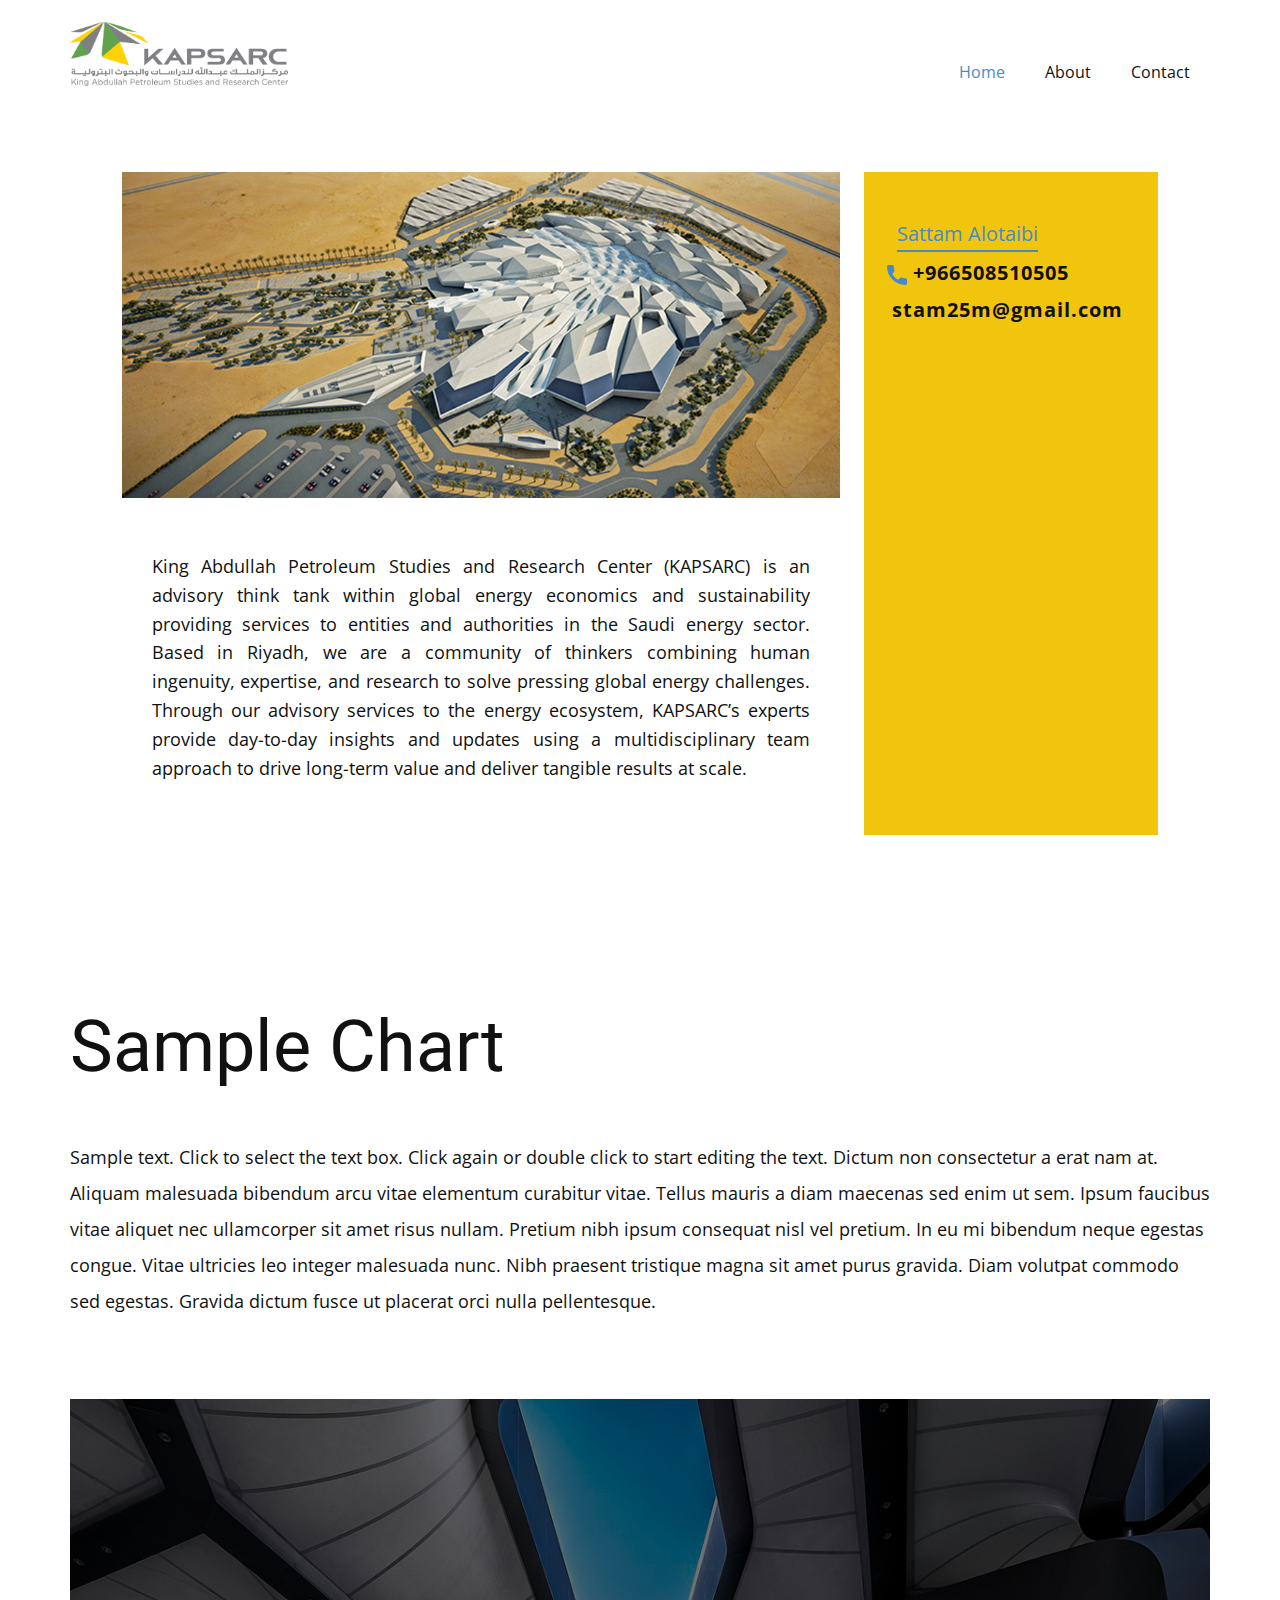
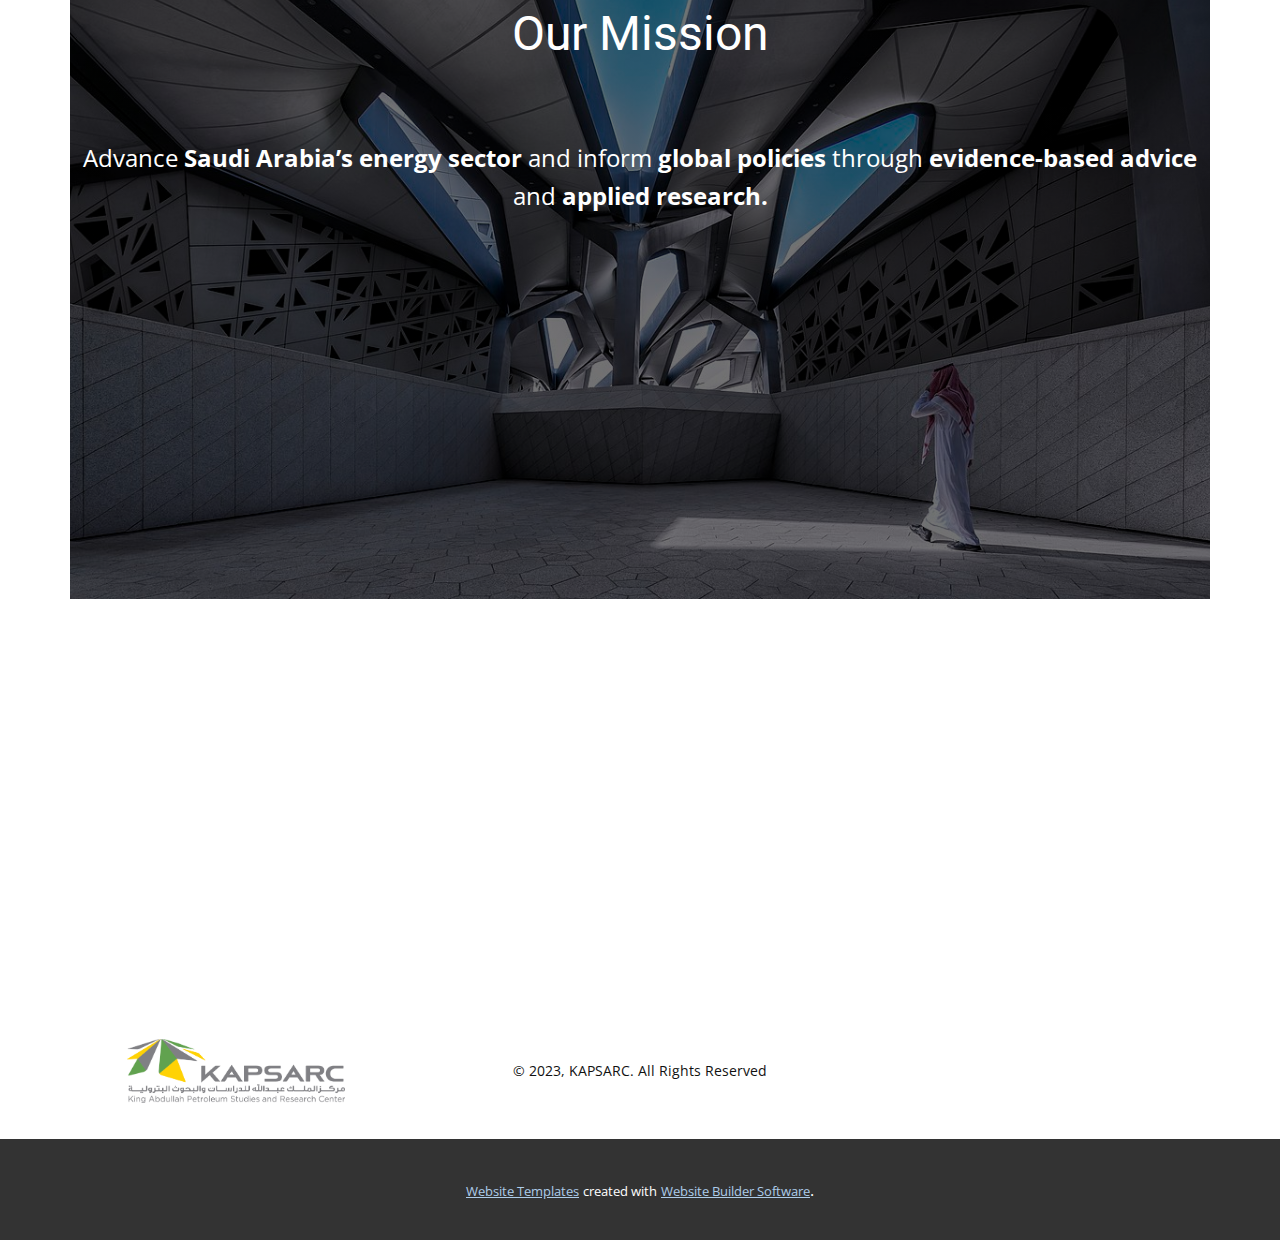
<file: KAPSARC_Site/index.html>
<!DOCTYPE html>
<html style="font-size: 16px;" lang="en"><head>
    <meta name="viewport" content="width=device-width, initial-scale=1.0">
    <meta charset="utf-8">
    <meta name="keywords" content="2, KAPSARC">
    <meta name="description" content="">
    <title>Home</title>
    <link rel="stylesheet" href="nicepage.css" media="screen">
<link rel="stylesheet" href="Home.css" media="screen">
    <script class="u-script" type="text/javascript" src="jquery.js" defer=""></script>
    <script class="u-script" type="text/javascript" src="nicepage.js" defer=""></script>
    <meta name="generator" content="Nicepage 5.7.9, nicepage.com">
    <link id="u-theme-google-font" rel="stylesheet" href="https://fonts.googleapis.com/css?family=Roboto:100,100i,300,300i,400,400i,500,500i,700,700i,900,900i|Open+Sans:300,300i,400,400i,500,500i,600,600i,700,700i,800,800i">
    
    
    
    
    
    <script type="application/ld+json">{
		"@context": "http://schema.org",
		"@type": "Organization",
		"name": "",
		"logo": "images/KAPSARC_Logo1.png"
}</script>
    <meta name="theme-color" content="#478ac9">
    <meta property="og:title" content="Home">
    <meta property="og:type" content="website">
  <meta data-intl-tel-input-cdn-path="intlTelInput/"></head>
  <body data-home-page="Home.html" data-home-page-title="Home" class="u-body u-xl-mode" data-lang="en"><header class="u-clearfix u-header u-header" id="sec-e80a"><div class="u-clearfix u-sheet u-valign-middle u-sheet-1">
        <a href="https://nicepage.com" class="u-image u-logo u-image-1" data-image-width="1190" data-image-height="349">
          <img src="images/KAPSARC_Logo1.png" class="u-logo-image u-logo-image-1">
        </a>
        <nav class="u-menu u-menu-dropdown u-offcanvas u-menu-1">
          <div class="menu-collapse" style="font-size: 1rem; letter-spacing: 0px;">
            <a class="u-button-style u-custom-left-right-menu-spacing u-custom-padding-bottom u-custom-top-bottom-menu-spacing u-nav-link u-text-active-palette-1-base u-text-hover-palette-2-base" href="#">
              <svg class="u-svg-link" viewBox="0 0 24 24"><use xmlns:xlink="http://www.w3.org/1999/xlink" xlink:href="#menu-hamburger"></use></svg>
              <svg class="u-svg-content" version="1.1" id="menu-hamburger" viewBox="0 0 16 16" x="0px" y="0px" xmlns:xlink="http://www.w3.org/1999/xlink" xmlns="http://www.w3.org/2000/svg"><g><rect y="1" width="16" height="2"></rect><rect y="7" width="16" height="2"></rect><rect y="13" width="16" height="2"></rect>
</g></svg>
            </a>
          </div>
          <div class="u-nav-container">
            <ul class="u-nav u-unstyled u-nav-1"><li class="u-nav-item"><a class="u-button-style u-nav-link u-text-active-palette-1-base u-text-hover-palette-2-base" href="Home.html" style="padding: 10px 20px;">Home</a>
</li><li class="u-nav-item"><a class="u-button-style u-nav-link u-text-active-palette-1-base u-text-hover-palette-2-base" href="About.html" style="padding: 10px 20px;">About</a>
</li><li class="u-nav-item"><a class="u-button-style u-nav-link u-text-active-palette-1-base u-text-hover-palette-2-base" href="Contact.html" style="padding: 10px 20px;">Contact</a>
</li></ul>
          </div>
          <div class="u-nav-container-collapse">
            <div class="u-black u-container-style u-inner-container-layout u-opacity u-opacity-95 u-sidenav">
              <div class="u-inner-container-layout u-sidenav-overflow">
                <div class="u-menu-close"></div>
                <ul class="u-align-center u-nav u-popupmenu-items u-unstyled u-nav-2"><li class="u-nav-item"><a class="u-button-style u-nav-link" href="Home.html">Home</a>
</li><li class="u-nav-item"><a class="u-button-style u-nav-link" href="About.html">About</a>
</li><li class="u-nav-item"><a class="u-button-style u-nav-link" href="Contact.html">Contact</a>
</li></ul>
              </div>
            </div>
            <div class="u-black u-menu-overlay u-opacity u-opacity-70"></div>
          </div>
        </nav>
      </div></header>
    <section class="u-align-center u-clearfix u-section-1" id="carousel_eb9e">
      <div class="u-clearfix u-sheet u-valign-middle u-sheet-1">
        <div class="u-clearfix u-gutter-24 u-layout-wrap u-layout-wrap-1">
          <div class="u-layout">
            <div class="u-layout-row">
              <div class="u-size-42">
                <div class="u-layout-col">
                  <div class="u-container-style u-image u-layout-cell u-size-30 u-image-1" data-image-width="1000" data-image-height="667">
                    <div class="u-container-layout u-container-layout-1"></div>
                  </div>
                  <div class="u-align-justify u-container-style u-layout-cell u-size-30 u-layout-cell-2">
                    <div class="u-container-layout u-container-layout-2">
                      <p class="u-text u-text-1"> King Abdullah Petroleum Studies and Research Center (KAPSARC)
 is an advisory think tank within global energy economics and 
sustainability providing services to entities and authorities in the 
Saudi energy sector.
Based in Riyadh, we are a community of thinkers combining human 
ingenuity, expertise, and research to solve pressing global energy 
challenges. Through our advisory services to the energy ecosystem, 
KAPSARC’s experts provide day-to-day insights and updates using a 
multidisciplinary team approach to drive long-term value and deliver 
tangible results at scale. </p>
                    </div>
                  </div>
                </div>
              </div>
              <div class="u-size-18">
                <div class="u-layout-row">
                  <div class="u-align-center u-container-style u-layout-cell u-palette-3-base u-size-60 u-layout-cell-3">
                    <div class="u-container-layout u-container-layout-3">
                      <a href="https://www.linkedin.com/in/sattam-alotaibi-05b4401b7/" class="u-active-none u-border-2 u-border-no-left u-border-no-right u-border-no-top u-border-palette-1-base u-bottom-left-radius-0 u-bottom-right-radius-0 u-btn u-btn-rectangle u-button-style u-hover-none u-none u-radius-0 u-top-left-radius-0 u-top-right-radius-0 u-btn-1">Sattam Alotaibi</a>
                      <a href="https://nicepage.me" class="u-active-none u-btn u-button-style u-hover-none u-none u-text-hover-palette-1-base u-btn-2"><span class="u-icon u-text-palette-1-base"><svg class="u-svg-content" viewBox="0 0 405.333 405.333" x="0px" y="0px" style="width: 1em; height: 1em;"><path d="M373.333,266.88c-25.003,0-49.493-3.904-72.704-11.563c-11.328-3.904-24.192-0.896-31.637,6.699l-46.016,34.752    c-52.8-28.181-86.592-61.952-114.389-114.368l33.813-44.928c8.512-8.512,11.563-20.971,7.915-32.64    C142.592,81.472,138.667,56.96,138.667,32c0-17.643-14.357-32-32-32H32C14.357,0,0,14.357,0,32    c0,205.845,167.488,373.333,373.333,373.333c17.643,0,32-14.357,32-32V298.88C405.333,281.237,390.976,266.88,373.333,266.88z"></path></svg></span>&nbsp;+966508510505
                      </a>
                      <a href="mailto:stam25m@gmail.com" class="u-active-none u-btn u-button-style u-hover-none u-none u-text-hover-palette-1-base u-btn-3"> stam25m@gmail.com</a>
                      <a href="https://nicepage.dev" class="u-btn u-button-style u-none u-text-hover-palette-2-base u-text-palette-1-base u-btn-4"></a>
                    </div>
                  </div>
                </div>
              </div>
            </div>
          </div>
        </div>
      </div>
    </section>
    <section class="u-align-left u-clearfix u-section-2" id="sec-dae3">
      <div class="u-clearfix u-sheet u-valign-middle u-sheet-1">
        <div class="fr-view u-clearfix u-rich-text u-text u-text-1">
          <h1 style="text-align: left;">
            <span style="line-height: 2.0;">Sample Chart</span>
          </h1>
          <p style="text-align: left;">
            <span style="line-height: 2.0;">Sample text. Click to select the text box. Click again or double click to start editing the text. Dictum non consectetur a erat nam at. Aliquam malesuada bibendum arcu vitae elementum curabitur vitae. Tellus mauris a diam maecenas sed enim ut sem. Ipsum faucibus vitae aliquet nec ullamcorper sit amet risus nullam. Pretium nibh ipsum consequat nisl vel pretium. In eu mi bibendum neque egestas congue. Vitae ultricies leo integer malesuada nunc. Nibh praesent tristique magna sit amet purus gravida. Diam volutpat commodo sed egestas. Gravida dictum fusce ut placerat orci nulla pellentesque.</span>
          </p>
        </div>
      </div>
    </section>
    <section class="u-align-center u-clearfix u-section-3" src="" id="sec-fb67">
      <div class="u-clearfix u-image u-shading u-sheet u-image-1" data-image-width="1280" data-image-height="854">
        <h2 class="u-text u-text-default u-text-1">Our Mission</h2>
        <p class="u-large-text u-text u-text-default u-text-variant u-text-2"> Advance <b>Saudi Arabia’s energy sector </b>and inform <b>global policies</b> through <b>evidence-based advice </b>and <b>applied research.</b>
        </p>
      </div>
    </section>
    <section class="u-align-left u-clearfix u-section-4" id="sec-1e48">
      <div class="u-clearfix u-sheet u-sheet-1"></div>
    </section>
    
    
    <footer class="u-align-center u-clearfix u-footer u-white u-footer" id="sec-d9bd"><div class="u-clearfix u-sheet u-sheet-1">
        <a href="https://nicepage.com" class="u-image u-logo u-image-1" data-image-width="1190" data-image-height="349">
          <img src="images/KAPSARC_Logo1.png" class="u-logo-image u-logo-image-1">
        </a>
        <p class="u-small-text u-text u-text-variant u-text-1"> © 2023, KAPSARC. All Rights Reserved</p>
      </div></footer>
    <section class="u-backlink u-clearfix u-grey-80">
      <a class="u-link" href="https://nicepage.com/website-templates" target="_blank">
        <span>Website Templates</span>
      </a>
      <p class="u-text">
        <span>created with</span>
      </p>
      <a class="u-link" href="" target="_blank">
        <span>Website Builder Software</span>
      </a>. 
    </section>
  
</body></html>
</file>
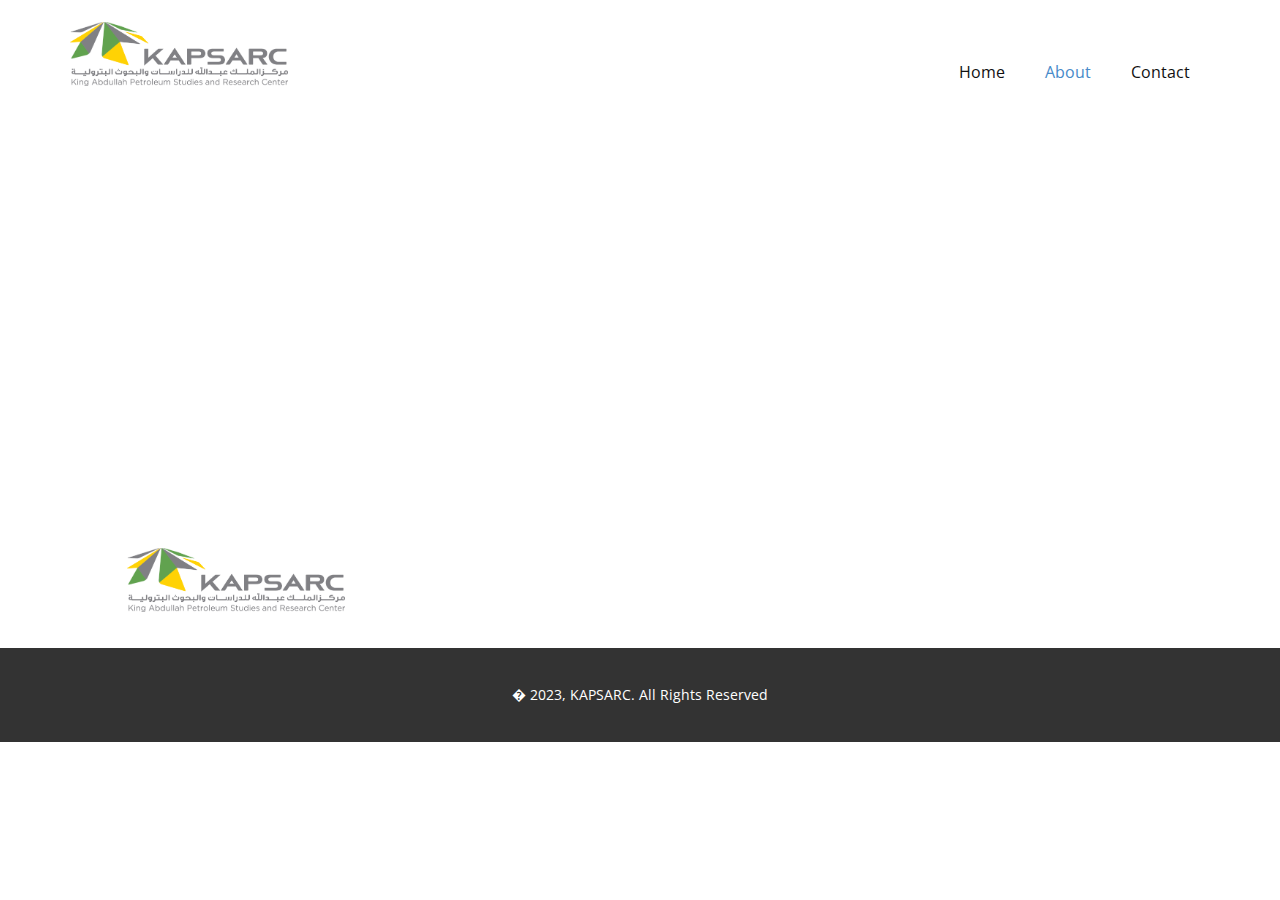
<file: KAPSARC_Site/About.html>
<!DOCTYPE html>
<html style="font-size: 16px;" lang="en"><head>
    <meta name="viewport" content="width=device-width, initial-scale=1.0">
    <meta charset="utf-8">
    <meta name="keywords" content="">
    <meta name="description" content="">
    <title>About</title>
    <link rel="stylesheet" href="nicepage.css" media="screen">
<link rel="stylesheet" href="About.css" media="screen">
    <script class="u-script" type="text/javascript" src="jquery.js" defer=""></script>
    <script class="u-script" type="text/javascript" src="nicepage.js" defer=""></script>
    <meta name="generator" content="Nicepage 5.7.9, nicepage.com">
    <link id="u-theme-google-font" rel="stylesheet" href="https://fonts.googleapis.com/css?family=Roboto:100,100i,300,300i,400,400i,500,500i,700,700i,900,900i|Open+Sans:300,300i,400,400i,500,500i,600,600i,700,700i,800,800i">
    
    
    <script type="application/ld+json">{
		"@context": "http://schema.org",
		"@type": "Organization",
		"name": "",
		"logo": "images/KAPSARC_Logo1.png"
}</script>
    <meta name="theme-color" content="#478ac9">
    <meta property="og:title" content="About">
    <meta property="og:type" content="website">
  <meta data-intl-tel-input-cdn-path="intlTelInput/"></head>
  <body class="u-body u-xl-mode" data-lang="en"><header class="u-clearfix u-header u-header" id="sec-e80a"><div class="u-clearfix u-sheet u-valign-middle u-sheet-1">
        <a href="https://nicepage.com" class="u-image u-logo u-image-1" data-image-width="1190" data-image-height="349">
          <img src="images/KAPSARC_Logo1.png" class="u-logo-image u-logo-image-1">
        </a>
        <nav class="u-menu u-menu-dropdown u-offcanvas u-menu-1">
          <div class="menu-collapse" style="font-size: 1rem; letter-spacing: 0px;">
            <a class="u-button-style u-custom-left-right-menu-spacing u-custom-padding-bottom u-custom-top-bottom-menu-spacing u-nav-link u-text-active-palette-1-base u-text-hover-palette-2-base" href="#">
              <svg class="u-svg-link" viewBox="0 0 24 24"><use xmlns:xlink="http://www.w3.org/1999/xlink" xlink:href="#menu-hamburger"></use></svg>
              <svg class="u-svg-content" version="1.1" id="menu-hamburger" viewBox="0 0 16 16" x="0px" y="0px" xmlns:xlink="http://www.w3.org/1999/xlink" xmlns="http://www.w3.org/2000/svg"><g><rect y="1" width="16" height="2"></rect><rect y="7" width="16" height="2"></rect><rect y="13" width="16" height="2"></rect>
</g></svg>
            </a>
          </div>
          <div class="u-nav-container">
            <ul class="u-nav u-unstyled u-nav-1"><li class="u-nav-item"><a class="u-button-style u-nav-link u-text-active-palette-1-base u-text-hover-palette-2-base" href="Home.html" style="padding: 10px 20px;">Home</a>
</li><li class="u-nav-item"><a class="u-button-style u-nav-link u-text-active-palette-1-base u-text-hover-palette-2-base" href="About.html" style="padding: 10px 20px;">About</a>
</li><li class="u-nav-item"><a class="u-button-style u-nav-link u-text-active-palette-1-base u-text-hover-palette-2-base" href="Contact.html" style="padding: 10px 20px;">Contact</a>
</li></ul>
          </div>
          <div class="u-nav-container-collapse">
            <div class="u-black u-container-style u-inner-container-layout u-opacity u-opacity-95 u-sidenav">
              <div class="u-inner-container-layout u-sidenav-overflow">
                <div class="u-menu-close"></div>
                <ul class="u-align-center u-nav u-popupmenu-items u-unstyled u-nav-2"><li class="u-nav-item"><a class="u-button-style u-nav-link" href="Home.html">Home</a>
</li><li class="u-nav-item"><a class="u-button-style u-nav-link" href="About.html">About</a>
</li><li class="u-nav-item"><a class="u-button-style u-nav-link" href="Contact.html">Contact</a>
</li></ul>
              </div>
            </div>
            <div class="u-black u-menu-overlay u-opacity u-opacity-70"></div>
          </div>
        </nav>
      </div></header>
    <section class="u-clearfix u-section-1" id="sec-e1ed">
      <div class="u-clearfix u-sheet u-sheet-1"></div>
    </section>
    
    
    <footer class="u-align-center u-clearfix u-footer u-white u-footer" id="sec-d9bd"><div class="u-clearfix u-sheet u-sheet-1">
        <a href="https://nicepage.com" class="u-image u-logo u-image-1" data-image-width="1190" data-image-height="349">
          <img src="images/KAPSARC_Logo1.png" class="u-logo-image u-logo-image-1">
        </a>
        
      </div></footer>
    <section class="u-backlink u-clearfix u-grey-80"><p class="u-small-text u-text u-text-variant u-text-1"> � 2023, KAPSARC. All Rights Reserved</p>
    </section>
  
</body></html>
</file>
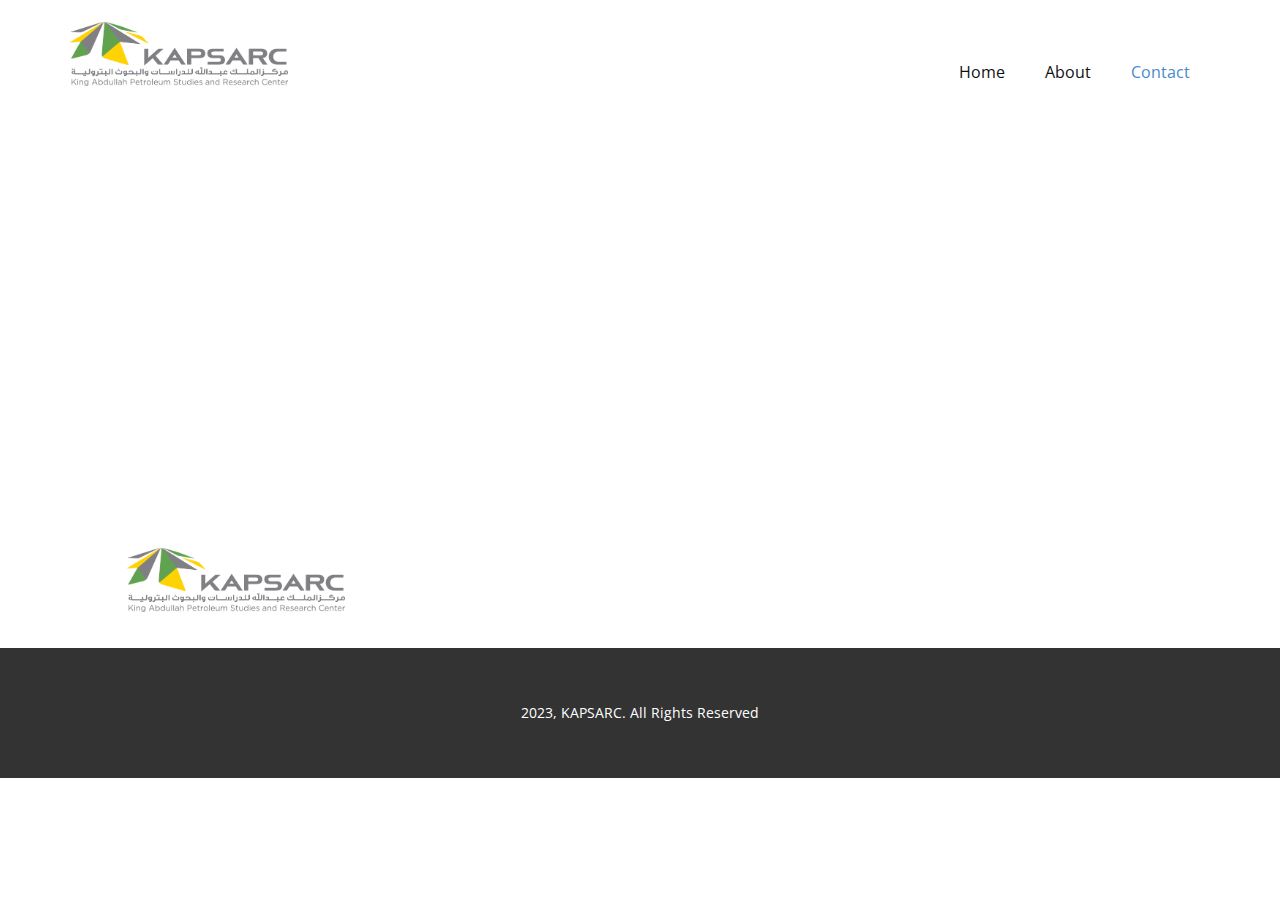
<file: KAPSARC_Site/Contact.html>
<!DOCTYPE html>
<html style="font-size: 16px;" lang="en"><head>
    <meta name="viewport" content="width=device-width, initial-scale=1.0">
    <meta charset="utf-8">
    <meta name="keywords" content="">
    <meta name="description" content="">
    <title>Contact</title>
    <link rel="stylesheet" href="nicepage.css" media="screen">
<link rel="stylesheet" href="Contact.css" media="screen">
    <script class="u-script" type="text/javascript" src="jquery.js" defer=""></script>
    <script class="u-script" type="text/javascript" src="nicepage.js" defer=""></script>
    <meta name="generator" content="Nicepage 5.7.9, nicepage.com">
    <link id="u-theme-google-font" rel="stylesheet" href="https://fonts.googleapis.com/css?family=Roboto:100,100i,300,300i,400,400i,500,500i,700,700i,900,900i|Open+Sans:300,300i,400,400i,500,500i,600,600i,700,700i,800,800i">
    
    
    <script type="application/ld+json">{
		"@context": "http://schema.org",
		"@type": "Organization",
		"name": "",
		"logo": "images/KAPSARC_Logo1.png"
}</script>
    <meta name="theme-color" content="#478ac9">
    <meta property="og:title" content="Contact">
    <meta property="og:type" content="website">
  <meta data-intl-tel-input-cdn-path="intlTelInput/"></head>
  <body class="u-body u-xl-mode" data-lang="en"><header class="u-clearfix u-header u-header" id="sec-e80a"><div class="u-clearfix u-sheet u-valign-middle u-sheet-1">
        <a href="https://nicepage.com" class="u-image u-logo u-image-1" data-image-width="1190" data-image-height="349">
          <img src="images/KAPSARC_Logo1.png" class="u-logo-image u-logo-image-1">
        </a>
        <nav class="u-menu u-menu-dropdown u-offcanvas u-menu-1">
          <div class="menu-collapse" style="font-size: 1rem; letter-spacing: 0px;">
            <a class="u-button-style u-custom-left-right-menu-spacing u-custom-padding-bottom u-custom-top-bottom-menu-spacing u-nav-link u-text-active-palette-1-base u-text-hover-palette-2-base" href="#">
              <svg class="u-svg-link" viewBox="0 0 24 24"><use xmlns:xlink="http://www.w3.org/1999/xlink" xlink:href="#menu-hamburger"></use></svg>
              <svg class="u-svg-content" version="1.1" id="menu-hamburger" viewBox="0 0 16 16" x="0px" y="0px" xmlns:xlink="http://www.w3.org/1999/xlink" xmlns="http://www.w3.org/2000/svg"><g><rect y="1" width="16" height="2"></rect><rect y="7" width="16" height="2"></rect><rect y="13" width="16" height="2"></rect>
</g></svg>
            </a>
          </div>
          <div class="u-nav-container">
            <ul class="u-nav u-unstyled u-nav-1"><li class="u-nav-item"><a class="u-button-style u-nav-link u-text-active-palette-1-base u-text-hover-palette-2-base" href="Home.html" style="padding: 10px 20px;">Home</a>
</li><li class="u-nav-item"><a class="u-button-style u-nav-link u-text-active-palette-1-base u-text-hover-palette-2-base" href="About.html" style="padding: 10px 20px;">About</a>
</li><li class="u-nav-item"><a class="u-button-style u-nav-link u-text-active-palette-1-base u-text-hover-palette-2-base" href="Contact.html" style="padding: 10px 20px;">Contact</a>
</li></ul>
          </div>
          <div class="u-nav-container-collapse">
            <div class="u-black u-container-style u-inner-container-layout u-opacity u-opacity-95 u-sidenav">
              <div class="u-inner-container-layout u-sidenav-overflow">
                <div class="u-menu-close"></div>
                <ul class="u-align-center u-nav u-popupmenu-items u-unstyled u-nav-2"><li class="u-nav-item"><a class="u-button-style u-nav-link" href="Home.html">Home</a>
</li><li class="u-nav-item"><a class="u-button-style u-nav-link" href="About.html">About</a>
</li><li class="u-nav-item"><a class="u-button-style u-nav-link" href="Contact.html">Contact</a>
</li></ul>
              </div>
            </div>
            <div class="u-black u-menu-overlay u-opacity u-opacity-70"></div>
          </div>
        </nav>
      </div></header>
    <section class="u-clearfix u-section-1" id="sec-78d7">
      <div class="u-clearfix u-sheet u-sheet-1"></div>
    </section>
    
    
    <footer class="u-align-center u-clearfix u-footer u-white u-footer" id="sec-d9bd"><div class="u-clearfix u-sheet u-sheet-1">
        <a href="https://nicepage.com" class="u-image u-logo u-image-1" data-image-width="1190" data-image-height="349">
          <img src="images/KAPSARC_Logo1.png" class="u-logo-image u-logo-image-1">
        </a>      </div></footer>
    <section class="u-backlink u-clearfix u-grey-80">
      <a class="u-link" href="https://nicepage.com/website-templates" target="_blank">
    <section class="u-backlink u-clearfix u-grey-80"><p class="u-small-text u-text u-text-variant u-text-1"> 2023, KAPSARC. All Rights Reserved</p>
    </section>

    </section>
  
</body></html>
</file>
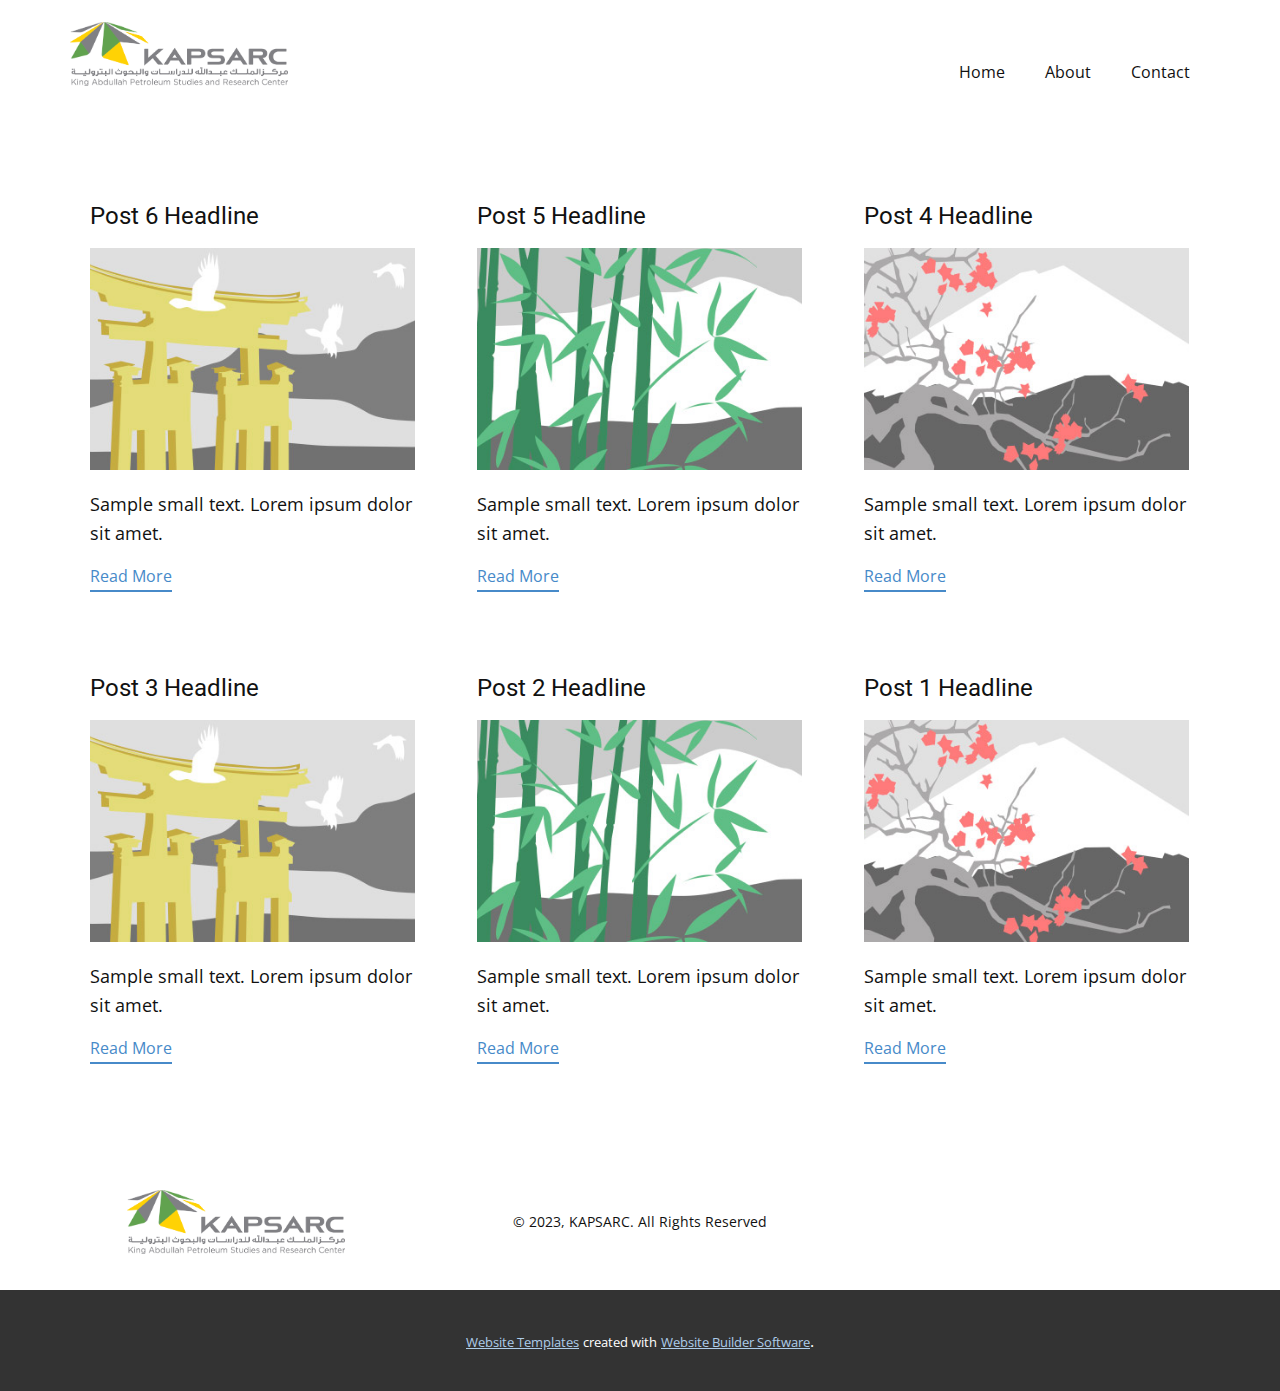
<file: KAPSARC_Site/blog/blog.html>
<!DOCTYPE html>
<html style="font-size: 16px;" lang="en"><head>
    <meta name="viewport" content="width=device-width, initial-scale=1.0">
    <meta charset="utf-8">
    <meta name="keywords" content="">
    <meta name="description" content="">
    <title>Blog Template</title>
    <link rel="stylesheet" href="../nicepage.css" media="screen">
<link rel="stylesheet" href="../Blog-Template.css" media="screen">
    <script class="u-script" type="text/javascript" src="../jquery.js" defer=""></script>
    <script class="u-script" type="text/javascript" src="../nicepage.js" defer=""></script>
    <meta name="generator" content="Nicepage 5.7.9, nicepage.com">
    <link id="u-theme-google-font" rel="stylesheet" href="https://fonts.googleapis.com/css?family=Roboto:100,100i,300,300i,400,400i,500,500i,700,700i,900,900i|Open+Sans:300,300i,400,400i,500,500i,600,600i,700,700i,800,800i">
    
    
    <script type="application/ld+json">{
		"@context": "http://schema.org",
		"@type": "Organization",
		"name": "",
		"logo": "images/KAPSARC_Logo1.png"
}</script>
    <meta name="theme-color" content="#478ac9">
  <meta data-intl-tel-input-cdn-path="intlTelInput/"></head>
  <body class="u-body u-xl-mode" data-lang="en"><header class="u-clearfix u-header u-header" id="sec-e80a"><div class="u-clearfix u-sheet u-valign-middle u-sheet-1">
        <a href="https://nicepage.com" class="u-image u-logo u-image-1" data-image-width="1190" data-image-height="349">
          <img src="../images/KAPSARC_Logo1.png" class="u-logo-image u-logo-image-1">
        </a>
        <nav class="u-menu u-menu-dropdown u-offcanvas u-menu-1">
          <div class="menu-collapse" style="font-size: 1rem; letter-spacing: 0px;">
            <a class="u-button-style u-custom-left-right-menu-spacing u-custom-padding-bottom u-custom-top-bottom-menu-spacing u-nav-link u-text-active-palette-1-base u-text-hover-palette-2-base" href="#">
              <svg class="u-svg-link" viewBox="0 0 24 24"><use xmlns:xlink="http://www.w3.org/1999/xlink" xlink:href="#menu-hamburger"></use></svg>
              <svg class="u-svg-content" version="1.1" id="menu-hamburger" viewBox="0 0 16 16" x="0px" y="0px" xmlns:xlink="http://www.w3.org/1999/xlink" xmlns="http://www.w3.org/2000/svg"><g><rect y="1" width="16" height="2"></rect><rect y="7" width="16" height="2"></rect><rect y="13" width="16" height="2"></rect>
</g></svg>
            </a>
          </div>
          <div class="u-nav-container">
            <ul class="u-nav u-unstyled u-nav-1"><li class="u-nav-item"><a class="u-button-style u-nav-link u-text-active-palette-1-base u-text-hover-palette-2-base" href="../Home.html" style="padding: 10px 20px;">Home</a>
</li><li class="u-nav-item"><a class="u-button-style u-nav-link u-text-active-palette-1-base u-text-hover-palette-2-base" href="../About.html" style="padding: 10px 20px;">About</a>
</li><li class="u-nav-item"><a class="u-button-style u-nav-link u-text-active-palette-1-base u-text-hover-palette-2-base" href="../Contact.html" style="padding: 10px 20px;">Contact</a>
</li></ul>
          </div>
          <div class="u-nav-container-collapse">
            <div class="u-black u-container-style u-inner-container-layout u-opacity u-opacity-95 u-sidenav">
              <div class="u-inner-container-layout u-sidenav-overflow">
                <div class="u-menu-close"></div>
                <ul class="u-align-center u-nav u-popupmenu-items u-unstyled u-nav-2"><li class="u-nav-item"><a class="u-button-style u-nav-link" href="../Home.html">Home</a>
</li><li class="u-nav-item"><a class="u-button-style u-nav-link" href="../About.html">About</a>
</li><li class="u-nav-item"><a class="u-button-style u-nav-link" href="../Contact.html">Contact</a>
</li></ul>
              </div>
            </div>
            <div class="u-black u-menu-overlay u-opacity u-opacity-70"></div>
          </div>
        </nav>
      </div></header>
    <section class="u-clearfix u-section-1" id="sec-68f7">
      <div class="u-clearfix u-sheet u-valign-middle u-sheet-1"><!--blog--><!--blog_options_json--><!--{"type":"Recent","source":"","tags":"","count":""}--><!--/blog_options_json-->
        <div class="u-blog u-expanded-width u-repeater u-repeater-1"><!--blog_post-->
          <div class="u-blog-post u-container-style u-repeater-item u-white u-repeater-item-1">
            <div class="u-container-layout u-similar-container u-valign-top u-container-layout-1"><!--blog_post_header-->
              <h4 class="u-blog-control u-text u-text-1">
                <a class="u-post-header-link" href="../blog/post-5.html">Post 6 Headline</a>
              </h4><!--/blog_post_header--><!--blog_post_image-->
              <a class="u-post-header-link" href="../blog/post-5.html"><img alt="" class="u-blog-control u-expanded-width u-image u-image-default u-image-1" src="../images/8ad73f3c.jpeg"></a><!--/blog_post_image--><!--blog_post_content-->
              <div class="u-blog-control u-post-content u-text u-text-2 fr-view">Sample small text. Lorem ipsum dolor sit amet.</div><!--/blog_post_content--><!--blog_post_readmore-->
              <a href="../blog/post-5.html" class="u-blog-control u-border-2 u-border-palette-1-base u-btn u-btn-rectangle u-button-style u-none u-btn-1"><!--blog_post_readmore_content--><!--options_json--><!--{"content":"","defaultValue":"Read More"}--><!--/options_json-->Read More<!--/blog_post_readmore_content--></a><!--/blog_post_readmore-->
            </div>
          </div><div class="u-blog-post u-container-style u-repeater-item u-video-cover u-white">
            <div class="u-container-layout u-similar-container u-valign-top u-container-layout-2"><!--blog_post_header-->
              <h4 class="u-blog-control u-text u-text-3">
                <a class="u-post-header-link" href="../blog/post-4.html">Post 5 Headline</a>
              </h4><!--/blog_post_header--><!--blog_post_image-->
              <a class="u-post-header-link" href="../blog/post-4.html"><img alt="" class="u-blog-control u-expanded-width u-image u-image-default u-image-2" src="../images/68f64b9d.jpeg"></a><!--/blog_post_image--><!--blog_post_content-->
              <div class="u-blog-control u-post-content u-text u-text-4 fr-view">Sample small text. Lorem ipsum dolor sit amet.</div><!--/blog_post_content--><!--blog_post_readmore-->
              <a href="../blog/post-4.html" class="u-blog-control u-border-2 u-border-palette-1-base u-btn u-btn-rectangle u-button-style u-none u-btn-2"><!--blog_post_readmore_content--><!--options_json--><!--{"content":"","defaultValue":"Read More"}--><!--/options_json-->Read More<!--/blog_post_readmore_content--></a><!--/blog_post_readmore-->
            </div>
          </div><div class="u-blog-post u-container-style u-repeater-item u-video-cover u-white">
            <div class="u-container-layout u-similar-container u-valign-top u-container-layout-3"><!--blog_post_header-->
              <h4 class="u-blog-control u-text u-text-5">
                <a class="u-post-header-link" href="../blog/post-3.html">Post 4 Headline</a>
              </h4><!--/blog_post_header--><!--blog_post_image-->
              <a class="u-post-header-link" href="../blog/post-3.html"><img alt="" class="u-blog-control u-expanded-width u-image u-image-default u-image-3" src="../images/0fd3416c.jpeg"></a><!--/blog_post_image--><!--blog_post_content-->
              <div class="u-blog-control u-post-content u-text u-text-6 fr-view">Sample small text. Lorem ipsum dolor sit amet.</div><!--/blog_post_content--><!--blog_post_readmore-->
              <a href="../blog/post-3.html" class="u-blog-control u-border-2 u-border-palette-1-base u-btn u-btn-rectangle u-button-style u-none u-btn-3"><!--blog_post_readmore_content--><!--options_json--><!--{"content":"","defaultValue":"Read More"}--><!--/options_json-->Read More<!--/blog_post_readmore_content--></a><!--/blog_post_readmore-->
            </div>
          </div><div class="u-blog-post u-container-style u-repeater-item u-white u-repeater-item-1">
            <div class="u-container-layout u-similar-container u-valign-top u-container-layout-1"><!--blog_post_header-->
              <h4 class="u-blog-control u-text u-text-1">
                <a class="u-post-header-link" href="../blog/post-2.html">Post 3 Headline</a>
              </h4><!--/blog_post_header--><!--blog_post_image-->
              <a class="u-post-header-link" href="../blog/post-2.html"><img alt="" class="u-blog-control u-expanded-width u-image u-image-default u-image-1" src="../images/8ad73f3c.jpeg"></a><!--/blog_post_image--><!--blog_post_content-->
              <div class="u-blog-control u-post-content u-text u-text-2 fr-view">Sample small text. Lorem ipsum dolor sit amet.</div><!--/blog_post_content--><!--blog_post_readmore-->
              <a href="../blog/post-2.html" class="u-blog-control u-border-2 u-border-palette-1-base u-btn u-btn-rectangle u-button-style u-none u-btn-1"><!--blog_post_readmore_content--><!--options_json--><!--{"content":"","defaultValue":"Read More"}--><!--/options_json-->Read More<!--/blog_post_readmore_content--></a><!--/blog_post_readmore-->
            </div>
          </div><div class="u-blog-post u-container-style u-repeater-item u-video-cover u-white">
            <div class="u-container-layout u-similar-container u-valign-top u-container-layout-2"><!--blog_post_header-->
              <h4 class="u-blog-control u-text u-text-3">
                <a class="u-post-header-link" href="../blog/post-1.html">Post 2 Headline</a>
              </h4><!--/blog_post_header--><!--blog_post_image-->
              <a class="u-post-header-link" href="../blog/post-1.html"><img alt="" class="u-blog-control u-expanded-width u-image u-image-default u-image-2" src="../images/68f64b9d.jpeg"></a><!--/blog_post_image--><!--blog_post_content-->
              <div class="u-blog-control u-post-content u-text u-text-4 fr-view">Sample small text. Lorem ipsum dolor sit amet.</div><!--/blog_post_content--><!--blog_post_readmore-->
              <a href="../blog/post-1.html" class="u-blog-control u-border-2 u-border-palette-1-base u-btn u-btn-rectangle u-button-style u-none u-btn-2"><!--blog_post_readmore_content--><!--options_json--><!--{"content":"","defaultValue":"Read More"}--><!--/options_json-->Read More<!--/blog_post_readmore_content--></a><!--/blog_post_readmore-->
            </div>
          </div><div class="u-blog-post u-container-style u-repeater-item u-video-cover u-white">
            <div class="u-container-layout u-similar-container u-valign-top u-container-layout-3"><!--blog_post_header-->
              <h4 class="u-blog-control u-text u-text-5">
                <a class="u-post-header-link" href="../blog/post.html">Post 1 Headline</a>
              </h4><!--/blog_post_header--><!--blog_post_image-->
              <a class="u-post-header-link" href="../blog/post.html"><img alt="" class="u-blog-control u-expanded-width u-image u-image-default u-image-3" src="../images/0fd3416c.jpeg"></a><!--/blog_post_image--><!--blog_post_content-->
              <div class="u-blog-control u-post-content u-text u-text-6 fr-view">Sample small text. Lorem ipsum dolor sit amet.</div><!--/blog_post_content--><!--blog_post_readmore-->
              <a href="../blog/post.html" class="u-blog-control u-border-2 u-border-palette-1-base u-btn u-btn-rectangle u-button-style u-none u-btn-3"><!--blog_post_readmore_content--><!--options_json--><!--{"content":"","defaultValue":"Read More"}--><!--/options_json-->Read More<!--/blog_post_readmore_content--></a><!--/blog_post_readmore-->
            </div>
          </div><!--/blog_post--><!--blog_post-->
          <!--/blog_post--><!--blog_post-->
          <!--/blog_post-->
        </div><!--/blog-->
      </div>
    </section>
    
    
    <footer class="u-align-center u-clearfix u-footer u-white u-footer" id="sec-d9bd"><div class="u-clearfix u-sheet u-sheet-1">
        <a href="https://nicepage.com" class="u-image u-logo u-image-1" data-image-width="1190" data-image-height="349">
          <img src="../images/KAPSARC_Logo1.png" class="u-logo-image u-logo-image-1">
        </a>
        <p class="u-small-text u-text u-text-variant u-text-1"> © 2023, KAPSARC. All Rights Reserved</p>
      </div></footer>
    <section class="u-backlink u-clearfix u-grey-80">
      <a class="u-link" href="https://nicepage.com/website-templates" target="_blank">
        <span>Website Templates</span>
      </a>
      <p class="u-text">
        <span>created with</span>
      </p>
      <a class="u-link" href="" target="_blank">
        <span>Website Builder Software</span>
      </a>. 
    </section>
  
</body></html>
</file>
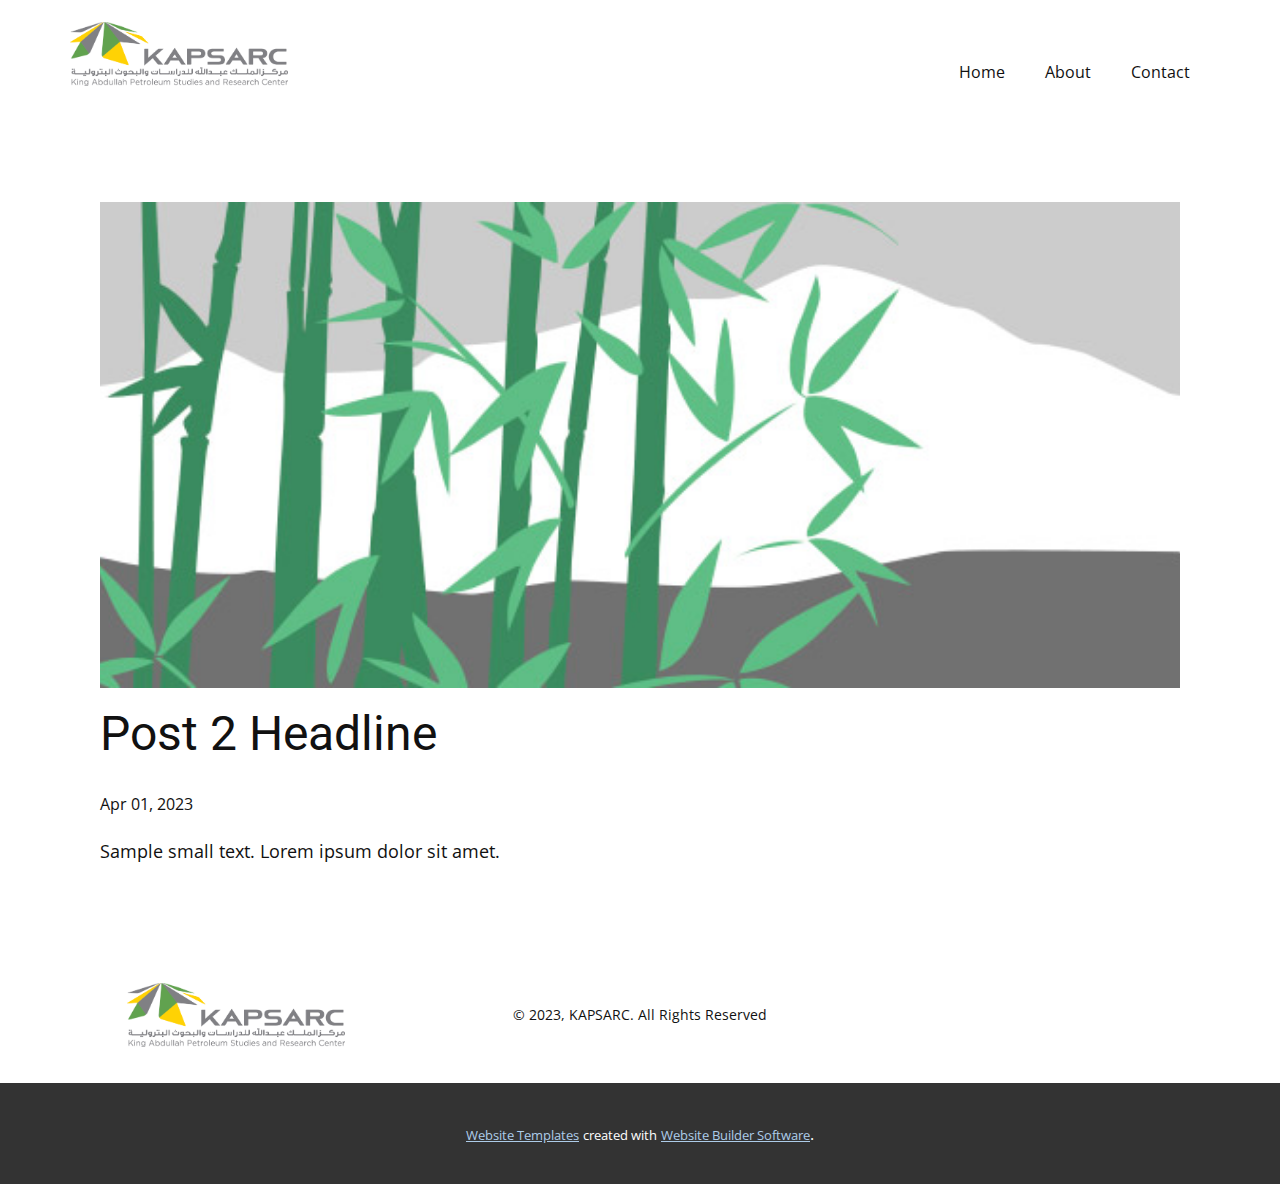
<file: KAPSARC_Site/blog/post-1.html>
<!DOCTYPE html>
<html style="font-size: 16px;" lang="en"><head>
    <meta name="viewport" content="width=device-width, initial-scale=1.0">
    <meta charset="utf-8">
    <meta name="keywords" content="Post 1 Headline">
    <meta name="description" content="">
    <title>Post 2 Headline</title>
    <link rel="stylesheet" href="../nicepage.css" media="screen">
<link rel="stylesheet" href="../Post-Template.css" media="screen">
    <script class="u-script" type="text/javascript" src="../jquery.js" defer=""></script>
    <script class="u-script" type="text/javascript" src="../nicepage.js" defer=""></script>
    <meta name="generator" content="Nicepage 5.7.9, nicepage.com">
    <link id="u-theme-google-font" rel="stylesheet" href="https://fonts.googleapis.com/css?family=Roboto:100,100i,300,300i,400,400i,500,500i,700,700i,900,900i|Open+Sans:300,300i,400,400i,500,500i,600,600i,700,700i,800,800i">
    
    
    <script type="application/ld+json">{
		"@context": "http://schema.org",
		"@type": "Organization",
		"name": "",
		"logo": "images/KAPSARC_Logo1.png"
}</script>
    <meta name="theme-color" content="#478ac9">
  <meta data-intl-tel-input-cdn-path="intlTelInput/"></head>
  <body class="u-body u-xl-mode" data-lang="en"><header class="u-clearfix u-header u-header" id="sec-e80a"><div class="u-clearfix u-sheet u-valign-middle u-sheet-1">
        <a href="https://nicepage.com" class="u-image u-logo u-image-1" data-image-width="1190" data-image-height="349">
          <img src="../images/KAPSARC_Logo1.png" class="u-logo-image u-logo-image-1">
        </a>
        <nav class="u-menu u-menu-dropdown u-offcanvas u-menu-1">
          <div class="menu-collapse" style="font-size: 1rem; letter-spacing: 0px;">
            <a class="u-button-style u-custom-left-right-menu-spacing u-custom-padding-bottom u-custom-top-bottom-menu-spacing u-nav-link u-text-active-palette-1-base u-text-hover-palette-2-base" href="#">
              <svg class="u-svg-link" viewBox="0 0 24 24"><use xmlns:xlink="http://www.w3.org/1999/xlink" xlink:href="#menu-hamburger"></use></svg>
              <svg class="u-svg-content" version="1.1" id="menu-hamburger" viewBox="0 0 16 16" x="0px" y="0px" xmlns:xlink="http://www.w3.org/1999/xlink" xmlns="http://www.w3.org/2000/svg"><g><rect y="1" width="16" height="2"></rect><rect y="7" width="16" height="2"></rect><rect y="13" width="16" height="2"></rect>
</g></svg>
            </a>
          </div>
          <div class="u-nav-container">
            <ul class="u-nav u-unstyled u-nav-1"><li class="u-nav-item"><a class="u-button-style u-nav-link u-text-active-palette-1-base u-text-hover-palette-2-base" href="../Home.html" style="padding: 10px 20px;">Home</a>
</li><li class="u-nav-item"><a class="u-button-style u-nav-link u-text-active-palette-1-base u-text-hover-palette-2-base" href="../About.html" style="padding: 10px 20px;">About</a>
</li><li class="u-nav-item"><a class="u-button-style u-nav-link u-text-active-palette-1-base u-text-hover-palette-2-base" href="../Contact.html" style="padding: 10px 20px;">Contact</a>
</li></ul>
          </div>
          <div class="u-nav-container-collapse">
            <div class="u-black u-container-style u-inner-container-layout u-opacity u-opacity-95 u-sidenav">
              <div class="u-inner-container-layout u-sidenav-overflow">
                <div class="u-menu-close"></div>
                <ul class="u-align-center u-nav u-popupmenu-items u-unstyled u-nav-2"><li class="u-nav-item"><a class="u-button-style u-nav-link" href="../Home.html">Home</a>
</li><li class="u-nav-item"><a class="u-button-style u-nav-link" href="../About.html">About</a>
</li><li class="u-nav-item"><a class="u-button-style u-nav-link" href="../Contact.html">Contact</a>
</li></ul>
              </div>
            </div>
            <div class="u-black u-menu-overlay u-opacity u-opacity-70"></div>
          </div>
        </nav>
      </div></header>
    <section class="u-align-center u-clearfix u-section-1" id="sec-aeef">
      <div class="u-clearfix u-sheet u-valign-middle-md u-valign-middle-sm u-valign-middle-xs u-sheet-1"><!--post_details--><!--post_details_options_json--><!--{"source":""}--><!--/post_details_options_json--><!--blog_post-->
        <div class="u-container-style u-expanded-width u-post-details u-post-details-1">
          <div class="u-container-layout u-valign-middle u-container-layout-1"><!--blog_post_image-->
            <img alt="" class="u-blog-control u-expanded-width u-image u-image-default u-image-1" src="../images/68f64b9d.jpeg"><!--/blog_post_image--><!--blog_post_header-->
            <h2 class="u-blog-control u-text u-text-1">Post 2 Headline</h2><!--/blog_post_header--><!--blog_post_metadata-->
            <div class="u-blog-control u-metadata u-metadata-1"><!--blog_post_metadata_date-->
              <span class="u-meta-date u-meta-icon">Apr 01, 2023</span><!--/blog_post_metadata_date--><!--blog_post_metadata_category-->
              <!--/blog_post_metadata_category--><!--blog_post_metadata_comments-->
              <!--/blog_post_metadata_comments-->
            </div><!--/blog_post_metadata--><!--blog_post_content-->
            <div class="u-align-justify u-blog-control u-post-content u-text u-text-2 fr-view">
  Sample small text. Lorem ipsum dolor sit amet.
  </div><!--/blog_post_content-->
          </div>
        </div><!--/blog_post--><!--/post_details-->
      </div>
    </section>
    
    
    <footer class="u-align-center u-clearfix u-footer u-white u-footer" id="sec-d9bd"><div class="u-clearfix u-sheet u-sheet-1">
        <a href="https://nicepage.com" class="u-image u-logo u-image-1" data-image-width="1190" data-image-height="349">
          <img src="../images/KAPSARC_Logo1.png" class="u-logo-image u-logo-image-1">
        </a>
        <p class="u-small-text u-text u-text-variant u-text-1"> © 2023, KAPSARC. All Rights Reserved</p>
      </div></footer>
    <section class="u-backlink u-clearfix u-grey-80">
      <a class="u-link" href="https://nicepage.com/website-templates" target="_blank">
        <span>Website Templates</span>
      </a>
      <p class="u-text">
        <span>created with</span>
      </p>
      <a class="u-link" href="" target="_blank">
        <span>Website Builder Software</span>
      </a>. 
    </section>
  
</body></html>
</file>
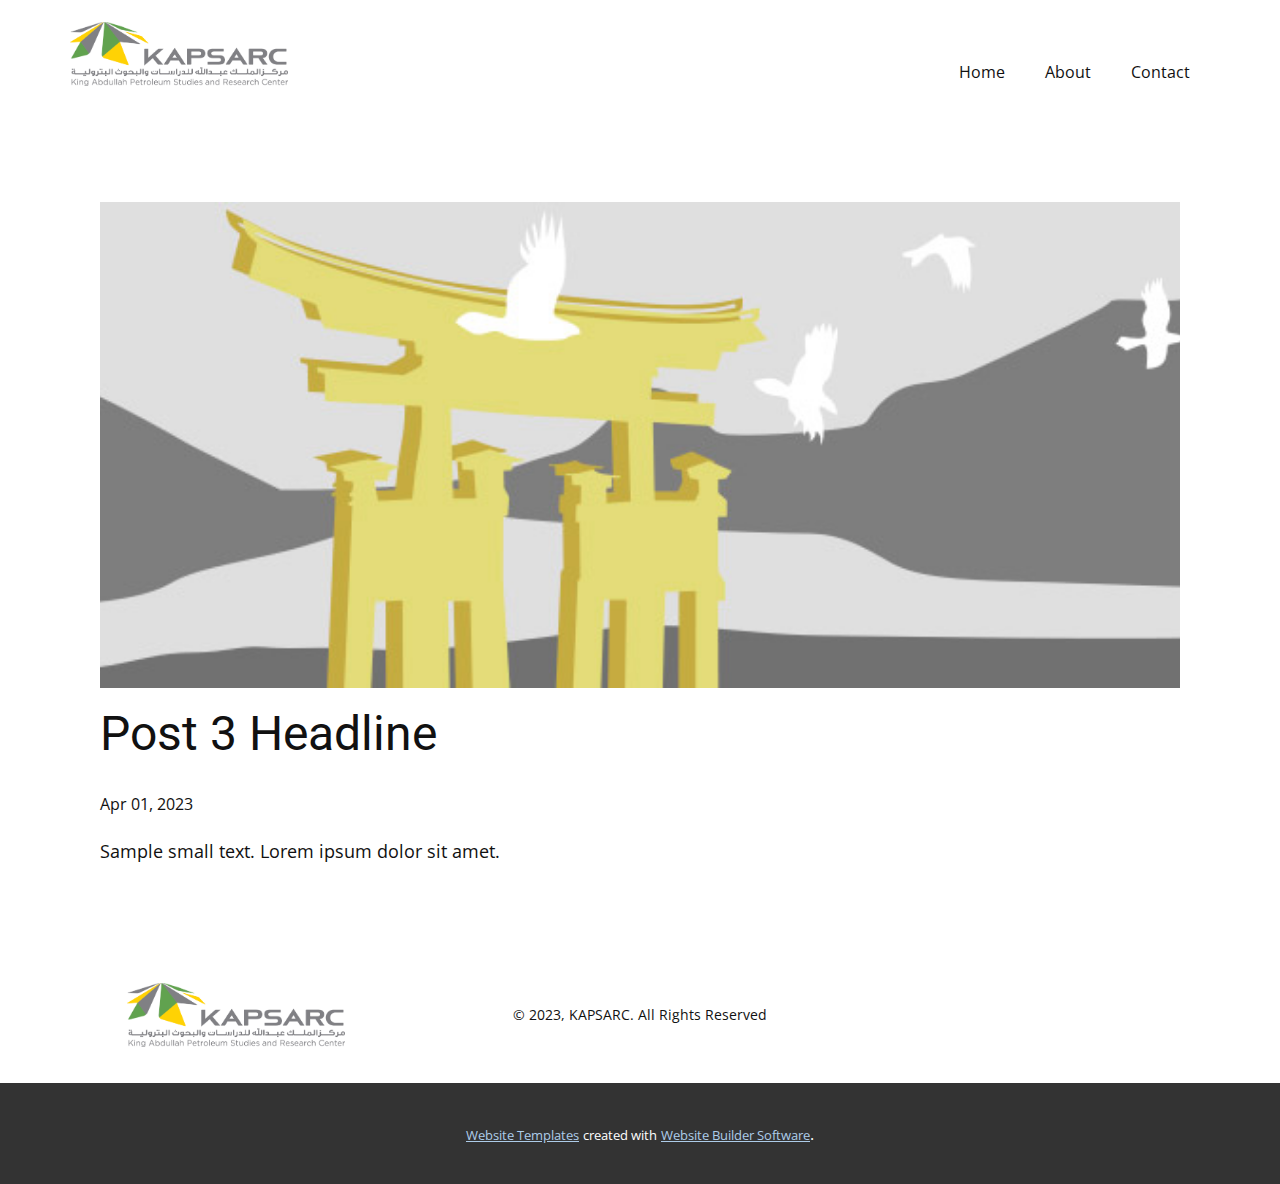
<file: KAPSARC_Site/blog/post-2.html>
<!DOCTYPE html>
<html style="font-size: 16px;" lang="en"><head>
    <meta name="viewport" content="width=device-width, initial-scale=1.0">
    <meta charset="utf-8">
    <meta name="keywords" content="Post 1 Headline">
    <meta name="description" content="">
    <title>Post 3 Headline</title>
    <link rel="stylesheet" href="../nicepage.css" media="screen">
<link rel="stylesheet" href="../Post-Template.css" media="screen">
    <script class="u-script" type="text/javascript" src="../jquery.js" defer=""></script>
    <script class="u-script" type="text/javascript" src="../nicepage.js" defer=""></script>
    <meta name="generator" content="Nicepage 5.7.9, nicepage.com">
    <link id="u-theme-google-font" rel="stylesheet" href="https://fonts.googleapis.com/css?family=Roboto:100,100i,300,300i,400,400i,500,500i,700,700i,900,900i|Open+Sans:300,300i,400,400i,500,500i,600,600i,700,700i,800,800i">
    
    
    <script type="application/ld+json">{
		"@context": "http://schema.org",
		"@type": "Organization",
		"name": "",
		"logo": "images/KAPSARC_Logo1.png"
}</script>
    <meta name="theme-color" content="#478ac9">
  <meta data-intl-tel-input-cdn-path="intlTelInput/"></head>
  <body class="u-body u-xl-mode" data-lang="en"><header class="u-clearfix u-header u-header" id="sec-e80a"><div class="u-clearfix u-sheet u-valign-middle u-sheet-1">
        <a href="https://nicepage.com" class="u-image u-logo u-image-1" data-image-width="1190" data-image-height="349">
          <img src="../images/KAPSARC_Logo1.png" class="u-logo-image u-logo-image-1">
        </a>
        <nav class="u-menu u-menu-dropdown u-offcanvas u-menu-1">
          <div class="menu-collapse" style="font-size: 1rem; letter-spacing: 0px;">
            <a class="u-button-style u-custom-left-right-menu-spacing u-custom-padding-bottom u-custom-top-bottom-menu-spacing u-nav-link u-text-active-palette-1-base u-text-hover-palette-2-base" href="#">
              <svg class="u-svg-link" viewBox="0 0 24 24"><use xmlns:xlink="http://www.w3.org/1999/xlink" xlink:href="#menu-hamburger"></use></svg>
              <svg class="u-svg-content" version="1.1" id="menu-hamburger" viewBox="0 0 16 16" x="0px" y="0px" xmlns:xlink="http://www.w3.org/1999/xlink" xmlns="http://www.w3.org/2000/svg"><g><rect y="1" width="16" height="2"></rect><rect y="7" width="16" height="2"></rect><rect y="13" width="16" height="2"></rect>
</g></svg>
            </a>
          </div>
          <div class="u-nav-container">
            <ul class="u-nav u-unstyled u-nav-1"><li class="u-nav-item"><a class="u-button-style u-nav-link u-text-active-palette-1-base u-text-hover-palette-2-base" href="../Home.html" style="padding: 10px 20px;">Home</a>
</li><li class="u-nav-item"><a class="u-button-style u-nav-link u-text-active-palette-1-base u-text-hover-palette-2-base" href="../About.html" style="padding: 10px 20px;">About</a>
</li><li class="u-nav-item"><a class="u-button-style u-nav-link u-text-active-palette-1-base u-text-hover-palette-2-base" href="../Contact.html" style="padding: 10px 20px;">Contact</a>
</li></ul>
          </div>
          <div class="u-nav-container-collapse">
            <div class="u-black u-container-style u-inner-container-layout u-opacity u-opacity-95 u-sidenav">
              <div class="u-inner-container-layout u-sidenav-overflow">
                <div class="u-menu-close"></div>
                <ul class="u-align-center u-nav u-popupmenu-items u-unstyled u-nav-2"><li class="u-nav-item"><a class="u-button-style u-nav-link" href="../Home.html">Home</a>
</li><li class="u-nav-item"><a class="u-button-style u-nav-link" href="../About.html">About</a>
</li><li class="u-nav-item"><a class="u-button-style u-nav-link" href="../Contact.html">Contact</a>
</li></ul>
              </div>
            </div>
            <div class="u-black u-menu-overlay u-opacity u-opacity-70"></div>
          </div>
        </nav>
      </div></header>
    <section class="u-align-center u-clearfix u-section-1" id="sec-aeef">
      <div class="u-clearfix u-sheet u-valign-middle-md u-valign-middle-sm u-valign-middle-xs u-sheet-1"><!--post_details--><!--post_details_options_json--><!--{"source":""}--><!--/post_details_options_json--><!--blog_post-->
        <div class="u-container-style u-expanded-width u-post-details u-post-details-1">
          <div class="u-container-layout u-valign-middle u-container-layout-1"><!--blog_post_image-->
            <img alt="" class="u-blog-control u-expanded-width u-image u-image-default u-image-1" src="../images/8ad73f3c.jpeg"><!--/blog_post_image--><!--blog_post_header-->
            <h2 class="u-blog-control u-text u-text-1">Post 3 Headline</h2><!--/blog_post_header--><!--blog_post_metadata-->
            <div class="u-blog-control u-metadata u-metadata-1"><!--blog_post_metadata_date-->
              <span class="u-meta-date u-meta-icon">Apr 01, 2023</span><!--/blog_post_metadata_date--><!--blog_post_metadata_category-->
              <!--/blog_post_metadata_category--><!--blog_post_metadata_comments-->
              <!--/blog_post_metadata_comments-->
            </div><!--/blog_post_metadata--><!--blog_post_content-->
            <div class="u-align-justify u-blog-control u-post-content u-text u-text-2 fr-view">
  Sample small text. Lorem ipsum dolor sit amet.
  </div><!--/blog_post_content-->
          </div>
        </div><!--/blog_post--><!--/post_details-->
      </div>
    </section>
    
    
    <footer class="u-align-center u-clearfix u-footer u-white u-footer" id="sec-d9bd"><div class="u-clearfix u-sheet u-sheet-1">
        <a href="https://nicepage.com" class="u-image u-logo u-image-1" data-image-width="1190" data-image-height="349">
          <img src="../images/KAPSARC_Logo1.png" class="u-logo-image u-logo-image-1">
        </a>
        <p class="u-small-text u-text u-text-variant u-text-1"> © 2023, KAPSARC. All Rights Reserved</p>
      </div></footer>
    <section class="u-backlink u-clearfix u-grey-80">
      <a class="u-link" href="https://nicepage.com/website-templates" target="_blank">
        <span>Website Templates</span>
      </a>
      <p class="u-text">
        <span>created with</span>
      </p>
      <a class="u-link" href="" target="_blank">
        <span>Website Builder Software</span>
      </a>. 
    </section>
  
</body></html>
</file>
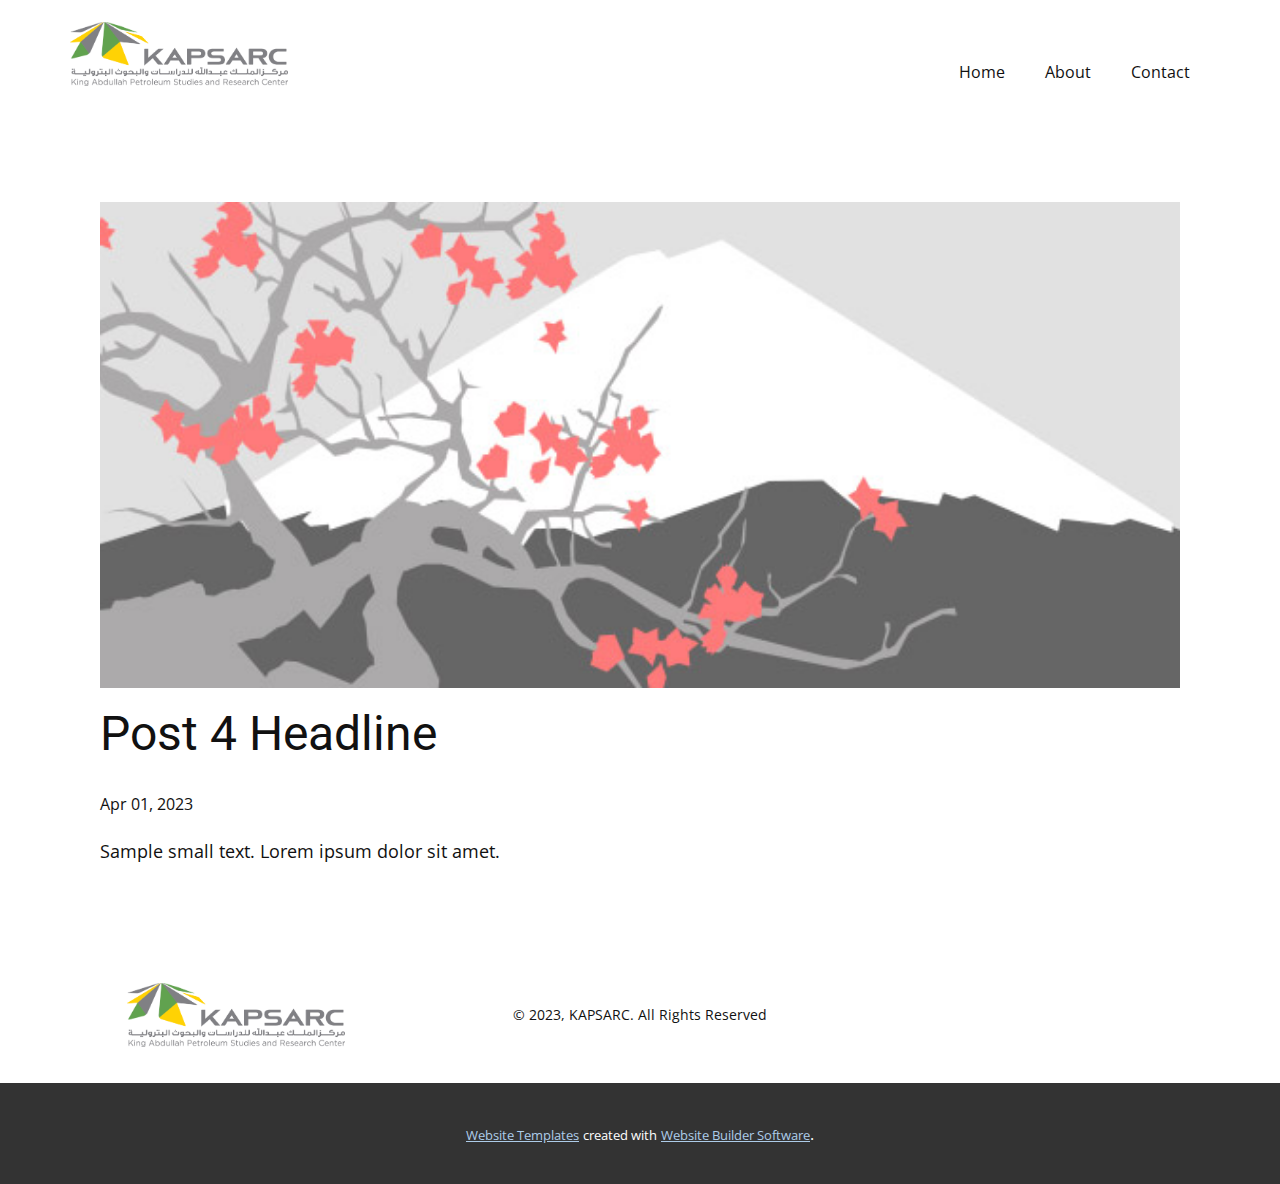
<file: KAPSARC_Site/blog/post-3.html>
<!DOCTYPE html>
<html style="font-size: 16px;" lang="en"><head>
    <meta name="viewport" content="width=device-width, initial-scale=1.0">
    <meta charset="utf-8">
    <meta name="keywords" content="Post 1 Headline">
    <meta name="description" content="">
    <title>Post 4 Headline</title>
    <link rel="stylesheet" href="../nicepage.css" media="screen">
<link rel="stylesheet" href="../Post-Template.css" media="screen">
    <script class="u-script" type="text/javascript" src="../jquery.js" defer=""></script>
    <script class="u-script" type="text/javascript" src="../nicepage.js" defer=""></script>
    <meta name="generator" content="Nicepage 5.7.9, nicepage.com">
    <link id="u-theme-google-font" rel="stylesheet" href="https://fonts.googleapis.com/css?family=Roboto:100,100i,300,300i,400,400i,500,500i,700,700i,900,900i|Open+Sans:300,300i,400,400i,500,500i,600,600i,700,700i,800,800i">
    
    
    <script type="application/ld+json">{
		"@context": "http://schema.org",
		"@type": "Organization",
		"name": "",
		"logo": "images/KAPSARC_Logo1.png"
}</script>
    <meta name="theme-color" content="#478ac9">
  <meta data-intl-tel-input-cdn-path="intlTelInput/"></head>
  <body class="u-body u-xl-mode" data-lang="en"><header class="u-clearfix u-header u-header" id="sec-e80a"><div class="u-clearfix u-sheet u-valign-middle u-sheet-1">
        <a href="https://nicepage.com" class="u-image u-logo u-image-1" data-image-width="1190" data-image-height="349">
          <img src="../images/KAPSARC_Logo1.png" class="u-logo-image u-logo-image-1">
        </a>
        <nav class="u-menu u-menu-dropdown u-offcanvas u-menu-1">
          <div class="menu-collapse" style="font-size: 1rem; letter-spacing: 0px;">
            <a class="u-button-style u-custom-left-right-menu-spacing u-custom-padding-bottom u-custom-top-bottom-menu-spacing u-nav-link u-text-active-palette-1-base u-text-hover-palette-2-base" href="#">
              <svg class="u-svg-link" viewBox="0 0 24 24"><use xmlns:xlink="http://www.w3.org/1999/xlink" xlink:href="#menu-hamburger"></use></svg>
              <svg class="u-svg-content" version="1.1" id="menu-hamburger" viewBox="0 0 16 16" x="0px" y="0px" xmlns:xlink="http://www.w3.org/1999/xlink" xmlns="http://www.w3.org/2000/svg"><g><rect y="1" width="16" height="2"></rect><rect y="7" width="16" height="2"></rect><rect y="13" width="16" height="2"></rect>
</g></svg>
            </a>
          </div>
          <div class="u-nav-container">
            <ul class="u-nav u-unstyled u-nav-1"><li class="u-nav-item"><a class="u-button-style u-nav-link u-text-active-palette-1-base u-text-hover-palette-2-base" href="../Home.html" style="padding: 10px 20px;">Home</a>
</li><li class="u-nav-item"><a class="u-button-style u-nav-link u-text-active-palette-1-base u-text-hover-palette-2-base" href="../About.html" style="padding: 10px 20px;">About</a>
</li><li class="u-nav-item"><a class="u-button-style u-nav-link u-text-active-palette-1-base u-text-hover-palette-2-base" href="../Contact.html" style="padding: 10px 20px;">Contact</a>
</li></ul>
          </div>
          <div class="u-nav-container-collapse">
            <div class="u-black u-container-style u-inner-container-layout u-opacity u-opacity-95 u-sidenav">
              <div class="u-inner-container-layout u-sidenav-overflow">
                <div class="u-menu-close"></div>
                <ul class="u-align-center u-nav u-popupmenu-items u-unstyled u-nav-2"><li class="u-nav-item"><a class="u-button-style u-nav-link" href="../Home.html">Home</a>
</li><li class="u-nav-item"><a class="u-button-style u-nav-link" href="../About.html">About</a>
</li><li class="u-nav-item"><a class="u-button-style u-nav-link" href="../Contact.html">Contact</a>
</li></ul>
              </div>
            </div>
            <div class="u-black u-menu-overlay u-opacity u-opacity-70"></div>
          </div>
        </nav>
      </div></header>
    <section class="u-align-center u-clearfix u-section-1" id="sec-aeef">
      <div class="u-clearfix u-sheet u-valign-middle-md u-valign-middle-sm u-valign-middle-xs u-sheet-1"><!--post_details--><!--post_details_options_json--><!--{"source":""}--><!--/post_details_options_json--><!--blog_post-->
        <div class="u-container-style u-expanded-width u-post-details u-post-details-1">
          <div class="u-container-layout u-valign-middle u-container-layout-1"><!--blog_post_image-->
            <img alt="" class="u-blog-control u-expanded-width u-image u-image-default u-image-1" src="../images/0fd3416c.jpeg"><!--/blog_post_image--><!--blog_post_header-->
            <h2 class="u-blog-control u-text u-text-1">Post 4 Headline</h2><!--/blog_post_header--><!--blog_post_metadata-->
            <div class="u-blog-control u-metadata u-metadata-1"><!--blog_post_metadata_date-->
              <span class="u-meta-date u-meta-icon">Apr 01, 2023</span><!--/blog_post_metadata_date--><!--blog_post_metadata_category-->
              <!--/blog_post_metadata_category--><!--blog_post_metadata_comments-->
              <!--/blog_post_metadata_comments-->
            </div><!--/blog_post_metadata--><!--blog_post_content-->
            <div class="u-align-justify u-blog-control u-post-content u-text u-text-2 fr-view">
  Sample small text. Lorem ipsum dolor sit amet.
  </div><!--/blog_post_content-->
          </div>
        </div><!--/blog_post--><!--/post_details-->
      </div>
    </section>
    
    
    <footer class="u-align-center u-clearfix u-footer u-white u-footer" id="sec-d9bd"><div class="u-clearfix u-sheet u-sheet-1">
        <a href="https://nicepage.com" class="u-image u-logo u-image-1" data-image-width="1190" data-image-height="349">
          <img src="../images/KAPSARC_Logo1.png" class="u-logo-image u-logo-image-1">
        </a>
        <p class="u-small-text u-text u-text-variant u-text-1"> © 2023, KAPSARC. All Rights Reserved</p>
      </div></footer>
    <section class="u-backlink u-clearfix u-grey-80">
      <a class="u-link" href="https://nicepage.com/website-templates" target="_blank">
        <span>Website Templates</span>
      </a>
      <p class="u-text">
        <span>created with</span>
      </p>
      <a class="u-link" href="" target="_blank">
        <span>Website Builder Software</span>
      </a>. 
    </section>
  
</body></html>
</file>
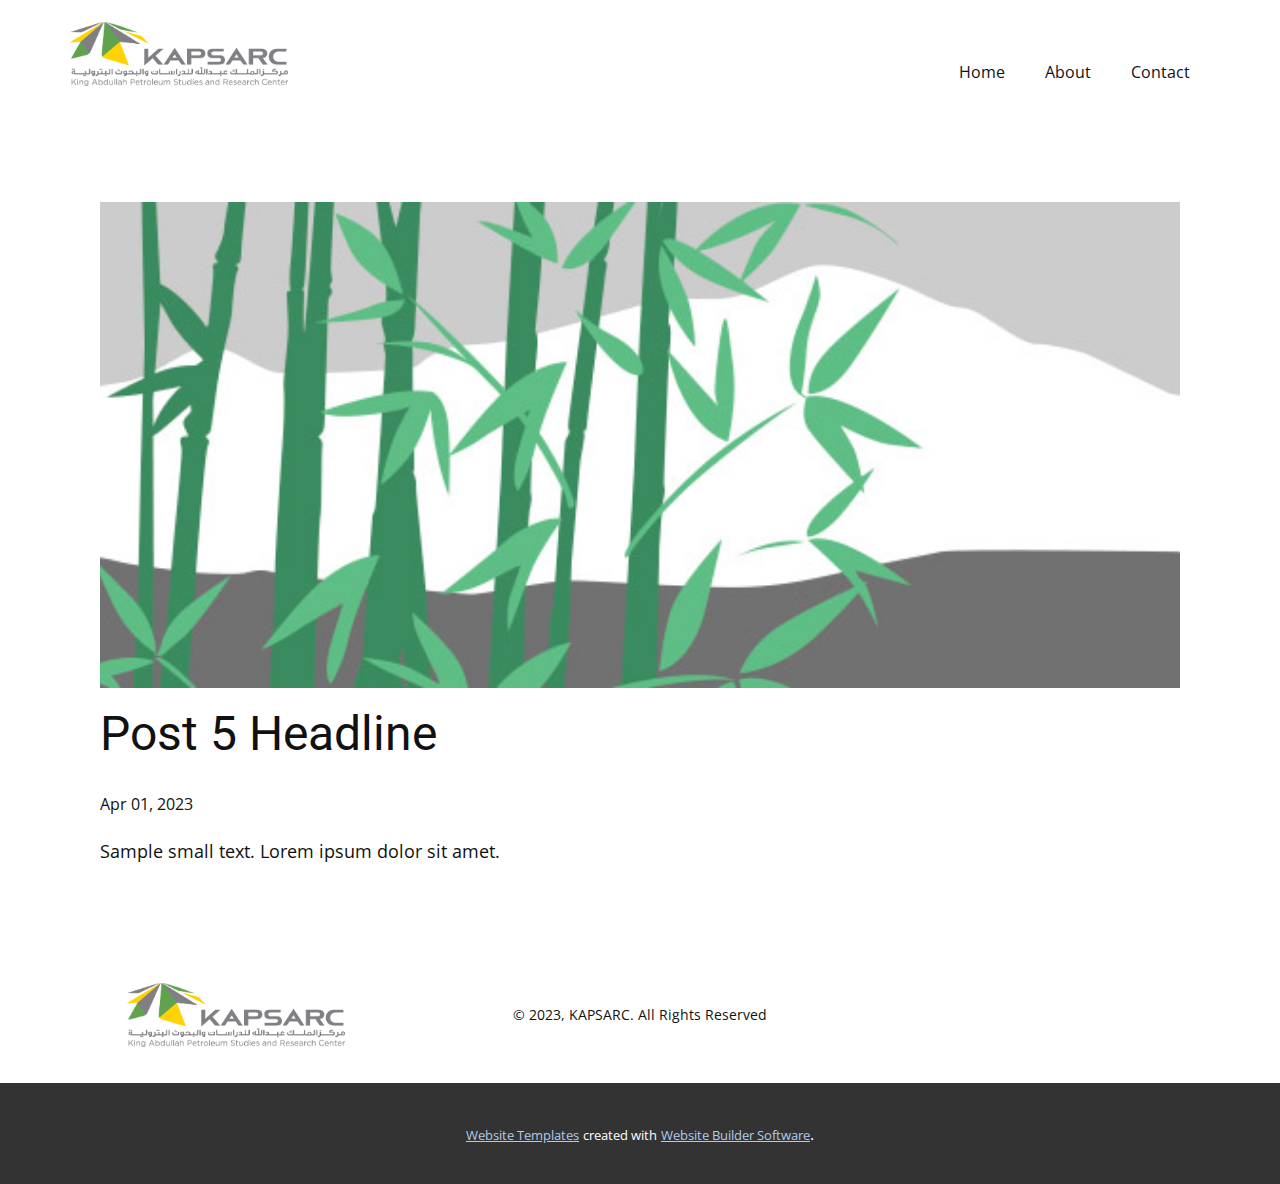
<file: KAPSARC_Site/blog/post-4.html>
<!DOCTYPE html>
<html style="font-size: 16px;" lang="en"><head>
    <meta name="viewport" content="width=device-width, initial-scale=1.0">
    <meta charset="utf-8">
    <meta name="keywords" content="Post 1 Headline">
    <meta name="description" content="">
    <title>Post 5 Headline</title>
    <link rel="stylesheet" href="../nicepage.css" media="screen">
<link rel="stylesheet" href="../Post-Template.css" media="screen">
    <script class="u-script" type="text/javascript" src="../jquery.js" defer=""></script>
    <script class="u-script" type="text/javascript" src="../nicepage.js" defer=""></script>
    <meta name="generator" content="Nicepage 5.7.9, nicepage.com">
    <link id="u-theme-google-font" rel="stylesheet" href="https://fonts.googleapis.com/css?family=Roboto:100,100i,300,300i,400,400i,500,500i,700,700i,900,900i|Open+Sans:300,300i,400,400i,500,500i,600,600i,700,700i,800,800i">
    
    
    <script type="application/ld+json">{
		"@context": "http://schema.org",
		"@type": "Organization",
		"name": "",
		"logo": "images/KAPSARC_Logo1.png"
}</script>
    <meta name="theme-color" content="#478ac9">
  <meta data-intl-tel-input-cdn-path="intlTelInput/"></head>
  <body class="u-body u-xl-mode" data-lang="en"><header class="u-clearfix u-header u-header" id="sec-e80a"><div class="u-clearfix u-sheet u-valign-middle u-sheet-1">
        <a href="https://nicepage.com" class="u-image u-logo u-image-1" data-image-width="1190" data-image-height="349">
          <img src="../images/KAPSARC_Logo1.png" class="u-logo-image u-logo-image-1">
        </a>
        <nav class="u-menu u-menu-dropdown u-offcanvas u-menu-1">
          <div class="menu-collapse" style="font-size: 1rem; letter-spacing: 0px;">
            <a class="u-button-style u-custom-left-right-menu-spacing u-custom-padding-bottom u-custom-top-bottom-menu-spacing u-nav-link u-text-active-palette-1-base u-text-hover-palette-2-base" href="#">
              <svg class="u-svg-link" viewBox="0 0 24 24"><use xmlns:xlink="http://www.w3.org/1999/xlink" xlink:href="#menu-hamburger"></use></svg>
              <svg class="u-svg-content" version="1.1" id="menu-hamburger" viewBox="0 0 16 16" x="0px" y="0px" xmlns:xlink="http://www.w3.org/1999/xlink" xmlns="http://www.w3.org/2000/svg"><g><rect y="1" width="16" height="2"></rect><rect y="7" width="16" height="2"></rect><rect y="13" width="16" height="2"></rect>
</g></svg>
            </a>
          </div>
          <div class="u-nav-container">
            <ul class="u-nav u-unstyled u-nav-1"><li class="u-nav-item"><a class="u-button-style u-nav-link u-text-active-palette-1-base u-text-hover-palette-2-base" href="../Home.html" style="padding: 10px 20px;">Home</a>
</li><li class="u-nav-item"><a class="u-button-style u-nav-link u-text-active-palette-1-base u-text-hover-palette-2-base" href="../About.html" style="padding: 10px 20px;">About</a>
</li><li class="u-nav-item"><a class="u-button-style u-nav-link u-text-active-palette-1-base u-text-hover-palette-2-base" href="../Contact.html" style="padding: 10px 20px;">Contact</a>
</li></ul>
          </div>
          <div class="u-nav-container-collapse">
            <div class="u-black u-container-style u-inner-container-layout u-opacity u-opacity-95 u-sidenav">
              <div class="u-inner-container-layout u-sidenav-overflow">
                <div class="u-menu-close"></div>
                <ul class="u-align-center u-nav u-popupmenu-items u-unstyled u-nav-2"><li class="u-nav-item"><a class="u-button-style u-nav-link" href="../Home.html">Home</a>
</li><li class="u-nav-item"><a class="u-button-style u-nav-link" href="../About.html">About</a>
</li><li class="u-nav-item"><a class="u-button-style u-nav-link" href="../Contact.html">Contact</a>
</li></ul>
              </div>
            </div>
            <div class="u-black u-menu-overlay u-opacity u-opacity-70"></div>
          </div>
        </nav>
      </div></header>
    <section class="u-align-center u-clearfix u-section-1" id="sec-aeef">
      <div class="u-clearfix u-sheet u-valign-middle-md u-valign-middle-sm u-valign-middle-xs u-sheet-1"><!--post_details--><!--post_details_options_json--><!--{"source":""}--><!--/post_details_options_json--><!--blog_post-->
        <div class="u-container-style u-expanded-width u-post-details u-post-details-1">
          <div class="u-container-layout u-valign-middle u-container-layout-1"><!--blog_post_image-->
            <img alt="" class="u-blog-control u-expanded-width u-image u-image-default u-image-1" src="../images/68f64b9d.jpeg"><!--/blog_post_image--><!--blog_post_header-->
            <h2 class="u-blog-control u-text u-text-1">Post 5 Headline</h2><!--/blog_post_header--><!--blog_post_metadata-->
            <div class="u-blog-control u-metadata u-metadata-1"><!--blog_post_metadata_date-->
              <span class="u-meta-date u-meta-icon">Apr 01, 2023</span><!--/blog_post_metadata_date--><!--blog_post_metadata_category-->
              <!--/blog_post_metadata_category--><!--blog_post_metadata_comments-->
              <!--/blog_post_metadata_comments-->
            </div><!--/blog_post_metadata--><!--blog_post_content-->
            <div class="u-align-justify u-blog-control u-post-content u-text u-text-2 fr-view">
  Sample small text. Lorem ipsum dolor sit amet.
  </div><!--/blog_post_content-->
          </div>
        </div><!--/blog_post--><!--/post_details-->
      </div>
    </section>
    
    
    <footer class="u-align-center u-clearfix u-footer u-white u-footer" id="sec-d9bd"><div class="u-clearfix u-sheet u-sheet-1">
        <a href="https://nicepage.com" class="u-image u-logo u-image-1" data-image-width="1190" data-image-height="349">
          <img src="../images/KAPSARC_Logo1.png" class="u-logo-image u-logo-image-1">
        </a>
        <p class="u-small-text u-text u-text-variant u-text-1"> © 2023, KAPSARC. All Rights Reserved</p>
      </div></footer>
    <section class="u-backlink u-clearfix u-grey-80">
      <a class="u-link" href="https://nicepage.com/website-templates" target="_blank">
        <span>Website Templates</span>
      </a>
      <p class="u-text">
        <span>created with</span>
      </p>
      <a class="u-link" href="" target="_blank">
        <span>Website Builder Software</span>
      </a>. 
    </section>
  
</body></html>
</file>
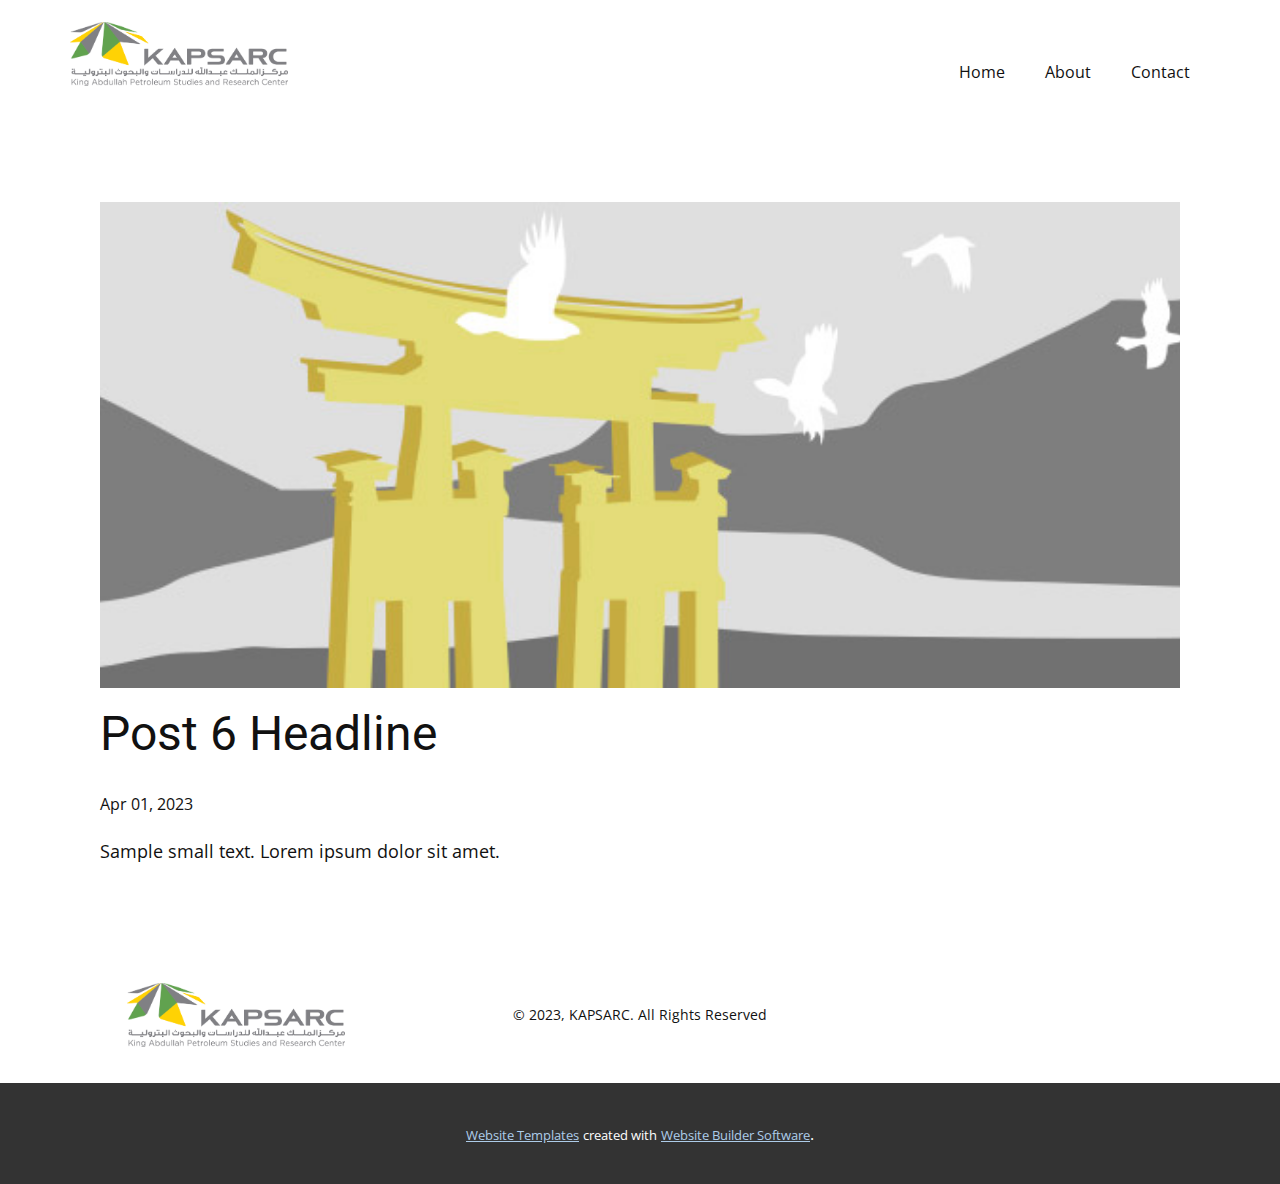
<file: KAPSARC_Site/blog/post-5.html>
<!DOCTYPE html>
<html style="font-size: 16px;" lang="en"><head>
    <meta name="viewport" content="width=device-width, initial-scale=1.0">
    <meta charset="utf-8">
    <meta name="keywords" content="Post 1 Headline">
    <meta name="description" content="">
    <title>Post 6 Headline</title>
    <link rel="stylesheet" href="../nicepage.css" media="screen">
<link rel="stylesheet" href="../Post-Template.css" media="screen">
    <script class="u-script" type="text/javascript" src="../jquery.js" defer=""></script>
    <script class="u-script" type="text/javascript" src="../nicepage.js" defer=""></script>
    <meta name="generator" content="Nicepage 5.7.9, nicepage.com">
    <link id="u-theme-google-font" rel="stylesheet" href="https://fonts.googleapis.com/css?family=Roboto:100,100i,300,300i,400,400i,500,500i,700,700i,900,900i|Open+Sans:300,300i,400,400i,500,500i,600,600i,700,700i,800,800i">
    
    
    <script type="application/ld+json">{
		"@context": "http://schema.org",
		"@type": "Organization",
		"name": "",
		"logo": "images/KAPSARC_Logo1.png"
}</script>
    <meta name="theme-color" content="#478ac9">
  <meta data-intl-tel-input-cdn-path="intlTelInput/"></head>
  <body class="u-body u-xl-mode" data-lang="en"><header class="u-clearfix u-header u-header" id="sec-e80a"><div class="u-clearfix u-sheet u-valign-middle u-sheet-1">
        <a href="https://nicepage.com" class="u-image u-logo u-image-1" data-image-width="1190" data-image-height="349">
          <img src="../images/KAPSARC_Logo1.png" class="u-logo-image u-logo-image-1">
        </a>
        <nav class="u-menu u-menu-dropdown u-offcanvas u-menu-1">
          <div class="menu-collapse" style="font-size: 1rem; letter-spacing: 0px;">
            <a class="u-button-style u-custom-left-right-menu-spacing u-custom-padding-bottom u-custom-top-bottom-menu-spacing u-nav-link u-text-active-palette-1-base u-text-hover-palette-2-base" href="#">
              <svg class="u-svg-link" viewBox="0 0 24 24"><use xmlns:xlink="http://www.w3.org/1999/xlink" xlink:href="#menu-hamburger"></use></svg>
              <svg class="u-svg-content" version="1.1" id="menu-hamburger" viewBox="0 0 16 16" x="0px" y="0px" xmlns:xlink="http://www.w3.org/1999/xlink" xmlns="http://www.w3.org/2000/svg"><g><rect y="1" width="16" height="2"></rect><rect y="7" width="16" height="2"></rect><rect y="13" width="16" height="2"></rect>
</g></svg>
            </a>
          </div>
          <div class="u-nav-container">
            <ul class="u-nav u-unstyled u-nav-1"><li class="u-nav-item"><a class="u-button-style u-nav-link u-text-active-palette-1-base u-text-hover-palette-2-base" href="../Home.html" style="padding: 10px 20px;">Home</a>
</li><li class="u-nav-item"><a class="u-button-style u-nav-link u-text-active-palette-1-base u-text-hover-palette-2-base" href="../About.html" style="padding: 10px 20px;">About</a>
</li><li class="u-nav-item"><a class="u-button-style u-nav-link u-text-active-palette-1-base u-text-hover-palette-2-base" href="../Contact.html" style="padding: 10px 20px;">Contact</a>
</li></ul>
          </div>
          <div class="u-nav-container-collapse">
            <div class="u-black u-container-style u-inner-container-layout u-opacity u-opacity-95 u-sidenav">
              <div class="u-inner-container-layout u-sidenav-overflow">
                <div class="u-menu-close"></div>
                <ul class="u-align-center u-nav u-popupmenu-items u-unstyled u-nav-2"><li class="u-nav-item"><a class="u-button-style u-nav-link" href="../Home.html">Home</a>
</li><li class="u-nav-item"><a class="u-button-style u-nav-link" href="../About.html">About</a>
</li><li class="u-nav-item"><a class="u-button-style u-nav-link" href="../Contact.html">Contact</a>
</li></ul>
              </div>
            </div>
            <div class="u-black u-menu-overlay u-opacity u-opacity-70"></div>
          </div>
        </nav>
      </div></header>
    <section class="u-align-center u-clearfix u-section-1" id="sec-aeef">
      <div class="u-clearfix u-sheet u-valign-middle-md u-valign-middle-sm u-valign-middle-xs u-sheet-1"><!--post_details--><!--post_details_options_json--><!--{"source":""}--><!--/post_details_options_json--><!--blog_post-->
        <div class="u-container-style u-expanded-width u-post-details u-post-details-1">
          <div class="u-container-layout u-valign-middle u-container-layout-1"><!--blog_post_image-->
            <img alt="" class="u-blog-control u-expanded-width u-image u-image-default u-image-1" src="../images/8ad73f3c.jpeg"><!--/blog_post_image--><!--blog_post_header-->
            <h2 class="u-blog-control u-text u-text-1">Post 6 Headline</h2><!--/blog_post_header--><!--blog_post_metadata-->
            <div class="u-blog-control u-metadata u-metadata-1"><!--blog_post_metadata_date-->
              <span class="u-meta-date u-meta-icon">Apr 01, 2023</span><!--/blog_post_metadata_date--><!--blog_post_metadata_category-->
              <!--/blog_post_metadata_category--><!--blog_post_metadata_comments-->
              <!--/blog_post_metadata_comments-->
            </div><!--/blog_post_metadata--><!--blog_post_content-->
            <div class="u-align-justify u-blog-control u-post-content u-text u-text-2 fr-view">
  Sample small text. Lorem ipsum dolor sit amet.
  </div><!--/blog_post_content-->
          </div>
        </div><!--/blog_post--><!--/post_details-->
      </div>
    </section>
    
    
    <footer class="u-align-center u-clearfix u-footer u-white u-footer" id="sec-d9bd"><div class="u-clearfix u-sheet u-sheet-1">
        <a href="https://nicepage.com" class="u-image u-logo u-image-1" data-image-width="1190" data-image-height="349">
          <img src="../images/KAPSARC_Logo1.png" class="u-logo-image u-logo-image-1">
        </a>
        <p class="u-small-text u-text u-text-variant u-text-1"> © 2023, KAPSARC. All Rights Reserved</p>
      </div></footer>
    <section class="u-backlink u-clearfix u-grey-80">
      <a class="u-link" href="https://nicepage.com/website-templates" target="_blank">
        <span>Website Templates</span>
      </a>
      <p class="u-text">
        <span>created with</span>
      </p>
      <a class="u-link" href="" target="_blank">
        <span>Website Builder Software</span>
      </a>. 
    </section>
  
</body></html>
</file>
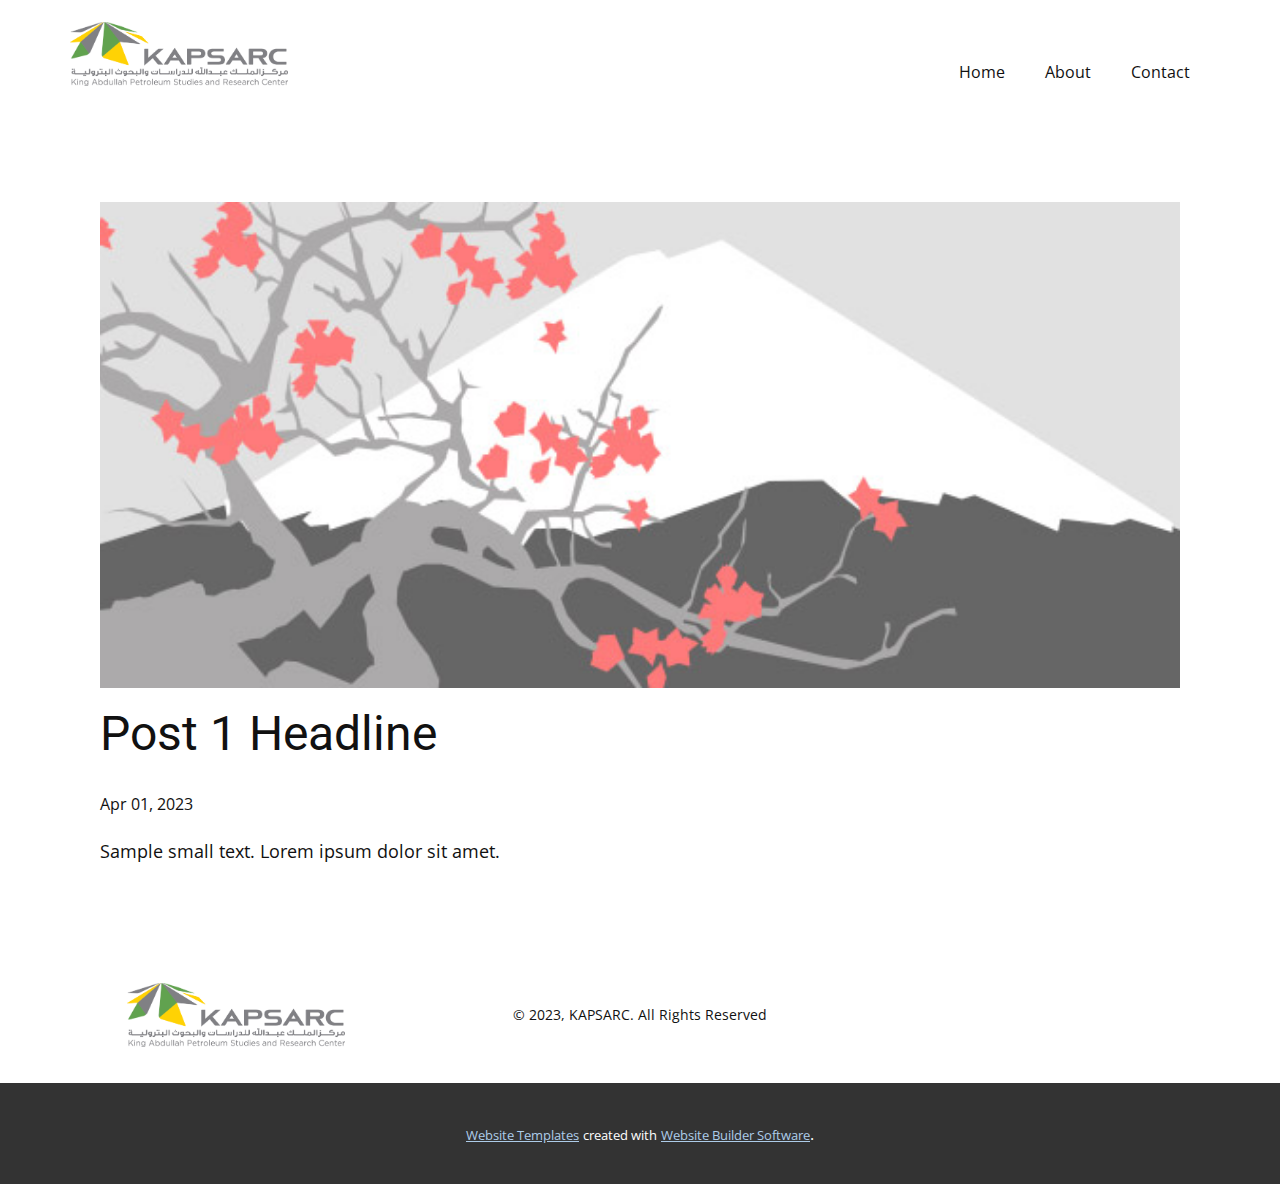
<file: KAPSARC_Site/blog/post.html>
<!DOCTYPE html>
<html style="font-size: 16px;" lang="en"><head>
    <meta name="viewport" content="width=device-width, initial-scale=1.0">
    <meta charset="utf-8">
    <meta name="keywords" content="Post 1 Headline">
    <meta name="description" content="">
    <title>Post 1 Headline</title>
    <link rel="stylesheet" href="../nicepage.css" media="screen">
<link rel="stylesheet" href="../Post-Template.css" media="screen">
    <script class="u-script" type="text/javascript" src="../jquery.js" defer=""></script>
    <script class="u-script" type="text/javascript" src="../nicepage.js" defer=""></script>
    <meta name="generator" content="Nicepage 5.7.9, nicepage.com">
    <link id="u-theme-google-font" rel="stylesheet" href="https://fonts.googleapis.com/css?family=Roboto:100,100i,300,300i,400,400i,500,500i,700,700i,900,900i|Open+Sans:300,300i,400,400i,500,500i,600,600i,700,700i,800,800i">
    
    
    <script type="application/ld+json">{
		"@context": "http://schema.org",
		"@type": "Organization",
		"name": "",
		"logo": "images/KAPSARC_Logo1.png"
}</script>
    <meta name="theme-color" content="#478ac9">
  <meta data-intl-tel-input-cdn-path="intlTelInput/"></head>
  <body class="u-body u-xl-mode" data-lang="en"><header class="u-clearfix u-header u-header" id="sec-e80a"><div class="u-clearfix u-sheet u-valign-middle u-sheet-1">
        <a href="https://nicepage.com" class="u-image u-logo u-image-1" data-image-width="1190" data-image-height="349">
          <img src="../images/KAPSARC_Logo1.png" class="u-logo-image u-logo-image-1">
        </a>
        <nav class="u-menu u-menu-dropdown u-offcanvas u-menu-1">
          <div class="menu-collapse" style="font-size: 1rem; letter-spacing: 0px;">
            <a class="u-button-style u-custom-left-right-menu-spacing u-custom-padding-bottom u-custom-top-bottom-menu-spacing u-nav-link u-text-active-palette-1-base u-text-hover-palette-2-base" href="#">
              <svg class="u-svg-link" viewBox="0 0 24 24"><use xmlns:xlink="http://www.w3.org/1999/xlink" xlink:href="#menu-hamburger"></use></svg>
              <svg class="u-svg-content" version="1.1" id="menu-hamburger" viewBox="0 0 16 16" x="0px" y="0px" xmlns:xlink="http://www.w3.org/1999/xlink" xmlns="http://www.w3.org/2000/svg"><g><rect y="1" width="16" height="2"></rect><rect y="7" width="16" height="2"></rect><rect y="13" width="16" height="2"></rect>
</g></svg>
            </a>
          </div>
          <div class="u-nav-container">
            <ul class="u-nav u-unstyled u-nav-1"><li class="u-nav-item"><a class="u-button-style u-nav-link u-text-active-palette-1-base u-text-hover-palette-2-base" href="../Home.html" style="padding: 10px 20px;">Home</a>
</li><li class="u-nav-item"><a class="u-button-style u-nav-link u-text-active-palette-1-base u-text-hover-palette-2-base" href="../About.html" style="padding: 10px 20px;">About</a>
</li><li class="u-nav-item"><a class="u-button-style u-nav-link u-text-active-palette-1-base u-text-hover-palette-2-base" href="../Contact.html" style="padding: 10px 20px;">Contact</a>
</li></ul>
          </div>
          <div class="u-nav-container-collapse">
            <div class="u-black u-container-style u-inner-container-layout u-opacity u-opacity-95 u-sidenav">
              <div class="u-inner-container-layout u-sidenav-overflow">
                <div class="u-menu-close"></div>
                <ul class="u-align-center u-nav u-popupmenu-items u-unstyled u-nav-2"><li class="u-nav-item"><a class="u-button-style u-nav-link" href="../Home.html">Home</a>
</li><li class="u-nav-item"><a class="u-button-style u-nav-link" href="../About.html">About</a>
</li><li class="u-nav-item"><a class="u-button-style u-nav-link" href="../Contact.html">Contact</a>
</li></ul>
              </div>
            </div>
            <div class="u-black u-menu-overlay u-opacity u-opacity-70"></div>
          </div>
        </nav>
      </div></header>
    <section class="u-align-center u-clearfix u-section-1" id="sec-aeef">
      <div class="u-clearfix u-sheet u-valign-middle-md u-valign-middle-sm u-valign-middle-xs u-sheet-1"><!--post_details--><!--post_details_options_json--><!--{"source":""}--><!--/post_details_options_json--><!--blog_post-->
        <div class="u-container-style u-expanded-width u-post-details u-post-details-1">
          <div class="u-container-layout u-valign-middle u-container-layout-1"><!--blog_post_image-->
            <img alt="" class="u-blog-control u-expanded-width u-image u-image-default u-image-1" src="../images/0fd3416c.jpeg"><!--/blog_post_image--><!--blog_post_header-->
            <h2 class="u-blog-control u-text u-text-1">Post 1 Headline</h2><!--/blog_post_header--><!--blog_post_metadata-->
            <div class="u-blog-control u-metadata u-metadata-1"><!--blog_post_metadata_date-->
              <span class="u-meta-date u-meta-icon">Apr 01, 2023</span><!--/blog_post_metadata_date--><!--blog_post_metadata_category-->
              <!--/blog_post_metadata_category--><!--blog_post_metadata_comments-->
              <!--/blog_post_metadata_comments-->
            </div><!--/blog_post_metadata--><!--blog_post_content-->
            <div class="u-align-justify u-blog-control u-post-content u-text u-text-2 fr-view">
  Sample small text. Lorem ipsum dolor sit amet.
  </div><!--/blog_post_content-->
          </div>
        </div><!--/blog_post--><!--/post_details-->
      </div>
    </section>
    
    
    <footer class="u-align-center u-clearfix u-footer u-white u-footer" id="sec-d9bd"><div class="u-clearfix u-sheet u-sheet-1">
        <a href="https://nicepage.com" class="u-image u-logo u-image-1" data-image-width="1190" data-image-height="349">
          <img src="../images/KAPSARC_Logo1.png" class="u-logo-image u-logo-image-1">
        </a>
        <p class="u-small-text u-text u-text-variant u-text-1"> © 2023, KAPSARC. All Rights Reserved</p>
      </div></footer>
    <section class="u-backlink u-clearfix u-grey-80">
      <a class="u-link" href="https://nicepage.com/website-templates" target="_blank">
        <span>Website Templates</span>
      </a>
      <p class="u-text">
        <span>created with</span>
      </p>
      <a class="u-link" href="" target="_blank">
        <span>Website Builder Software</span>
      </a>. 
    </section>
  
</body></html>
</file>
<file: KAPSARC_Site/Home.css>
.u-section-1 .u-sheet-1 {
  min-height: 705px;
}

.u-section-1 .u-layout-wrap-1 {
  width: 1037px;
  margin: 60px auto;
}

.u-section-1 .u-image-1 {
  min-height: 350px;
  background-image: url("images/KAPSARC_image.jpg");
  background-position: 50% 50%;
}

.u-section-1 .u-container-layout-1 {
  padding: 30px;
}

.u-section-1 .u-layout-cell-2 {
  min-height: 337px;
}

.u-section-1 .u-container-layout-2 {
  padding: 30px;
}

.u-section-1 .u-text-1 {
  margin: 0;
}

.u-section-1 .u-layout-cell-3 {
  min-height: 687px;
  background-image: none;
}

.u-section-1 .u-container-layout-3 {
  padding: 28px 10px;
}

.u-section-1 .u-btn-1 {
  background-image: none;
  border-style: solid;
  font-size: 1.25rem;
  margin: 18px auto 0 23px;
  padding: 0;
}

.u-section-1 .u-btn-2 {
  font-weight: 700;
  font-size: 1.25rem;
  letter-spacing: 1px;
  margin: 5px auto 0 13px;
  padding: 0;
}

.u-section-1 .u-btn-3 {
  font-weight: 700;
  font-size: 1.25rem;
  letter-spacing: 1px;
  margin: 3px auto 0 18px;
  padding: 0;
}

.u-section-1 .u-btn-4 {
  font-weight: 700;
  font-size: 0.875rem;
  letter-spacing: 0px;
  text-transform: uppercase;
  margin: 2px auto 0 23px;
  padding: 0;
}

@media (max-width: 1199px) {
  .u-section-1 .u-sheet-1 {
    min-height: 628px;
  }

  .u-section-1 .u-layout-wrap-1 {
    width: 940px;
  }

  .u-section-1 .u-image-1 {
    min-height: 317px;
  }

  .u-section-1 .u-layout-cell-2 {
    min-height: 305px;
  }

  .u-section-1 .u-text-1 {
    margin-left: 139px;
  }

  .u-section-1 .u-layout-cell-3 {
    min-height: 623px;
  }

  .u-section-1 .u-btn-1 {
    margin-left: 0;
  }

  .u-section-1 .u-btn-2 {
    margin-left: 0;
  }

  .u-section-1 .u-btn-3 {
    margin-left: 0;
  }

  .u-section-1 .u-btn-4 {
    margin-left: 0;
  }
}

@media (max-width: 991px) {
  .u-section-1 .u-sheet-1 {
    min-height: 571px;
  }

  .u-section-1 .u-layout-wrap-1 {
    width: 720px;
  }

  .u-section-1 .u-image-1 {
    min-height: 243px;
  }

  .u-section-1 .u-layout-cell-2 {
    min-height: 100px;
  }

  .u-section-1 .u-text-1 {
    margin-left: 0;
  }

  .u-section-1 .u-layout-cell-3 {
    min-height: 100px;
  }
}

@media (max-width: 767px) {
  .u-section-1 .u-sheet-1 {
    min-height: 1018px;
  }

  .u-section-1 .u-layout-wrap-1 {
    width: 540px;
  }

  .u-section-1 .u-image-1 {
    min-height: 369px;
  }

  .u-section-1 .u-container-layout-1 {
    padding-left: 10px;
    padding-right: 10px;
  }

  .u-section-1 .u-container-layout-2 {
    padding-left: 20px;
    padding-right: 20px;
  }

  .u-section-1 .u-container-layout-3 {
    padding-left: 20px;
    padding-right: 20px;
  }
}

@media (max-width: 575px) {
  .u-section-1 .u-sheet-1 {
    min-height: 860px;
  }

  .u-section-1 .u-layout-wrap-1 {
    width: 340px;
  }

  .u-section-1 .u-image-1 {
    min-height: 232px;
  }
}.u-section-2 .u-sheet-1 {
  min-height: 404px;
}

.u-section-2 .u-text-1 {
  margin: 60px 0;
}.u-section-3 .u-image-1 {
  min-height: 800px;
  background-image: linear-gradient(0deg, rgba(0,0,0,0.55), rgba(0,0,0,0.55)), url("images/1280px-KAPSARC_PLAZA.jpg");
  background-position: 50% 50%;
}

.u-section-3 .u-text-1 {
  margin: 209px auto 0;
}

.u-section-3 .u-text-2 {
  margin: 78px 0 60px;
}

@media (max-width: 1199px) {
  .u-section-3 .u-image-1 {
    min-height: 660px;
  }
}

@media (max-width: 991px) {
  .u-section-3 .u-image-1 {
    min-height: 506px;
  }
}

@media (max-width: 767px) {
  .u-section-3 .u-image-1 {
    min-height: 380px;
  }
}

@media (max-width: 575px) {
  .u-section-3 .u-image-1 {
    min-height: 239px;
  }
}.u-section-4 .u-sheet-1 {
  min-height: 404px;
}
</file>
<file: KAPSARC_Site/About.css>
.u-section-1 .u-sheet-1 {
  min-height: 400px;
}
</file>
<file: KAPSARC_Site/Contact.css>
.u-section-1 .u-sheet-1 {
  min-height: 400px;
}
</file>
<file: KAPSARC_Site/Blog-Template.css>
.u-section-1 .u-sheet-1 {
  min-height: 561px;
}

.u-section-1 .u-repeater-1 {
  margin-top: 60px;
  margin-bottom: 60px;
  min-height: 441px;
  grid-template-columns: calc(33.3333% - 15px) calc(33.3333% - 15px) calc(33.3333% - 15px);
  height: auto;
  grid-gap: 22px;
}

.u-section-1 .u-repeater-item-1 {
  background-image: none;
}

.u-section-1 .u-container-layout-1 {
  padding: 30px 20px;
}

.u-section-1 .u-text-1 {
  margin-top: 0;
  margin-bottom: 0;
}

.u-section-1 .u-image-1 {
  height: 222px;
  margin-top: 17px;
  margin-bottom: 0;
}

.u-section-1 .u-text-2 {
  margin-top: 20px;
  margin-bottom: 0;
}

.u-section-1 .u-btn-1 {
  background-image: none;
  border-style: none none solid;
  margin: 17px auto 0 0;
  padding: 0;
}

.u-section-1 .u-container-layout-2 {
  padding: 30px 20px;
}

.u-section-1 .u-text-3 {
  margin-top: 0;
  margin-bottom: 0;
}

.u-section-1 .u-image-2 {
  height: 222px;
  margin-top: 17px;
  margin-bottom: 0;
}

.u-section-1 .u-text-4 {
  margin-top: 20px;
  margin-bottom: 0;
}

.u-section-1 .u-btn-2 {
  background-image: none;
  border-style: none none solid;
  margin: 17px auto 0 0;
  padding: 0;
}

.u-section-1 .u-container-layout-3 {
  padding: 30px 20px;
}

.u-section-1 .u-text-5 {
  margin-top: 0;
  margin-bottom: 0;
}

.u-section-1 .u-image-3 {
  height: 222px;
  margin-top: 17px;
  margin-bottom: 0;
}

.u-section-1 .u-text-6 {
  margin-top: 20px;
  margin-bottom: 0;
}

.u-section-1 .u-btn-3 {
  background-image: none;
  border-style: none none solid;
  margin: 17px auto 0 0;
  padding: 0;
}

@media (max-width: 1199px) {
  .u-section-1 .u-sheet-1 {
    min-height: 484px;
  }

  .u-section-1 .u-repeater-1 {
    min-height: 364px;
    grid-template-columns: repeat(3, calc(33.333333333333336% - 15px));
  }
}

@media (max-width: 991px) {
  .u-section-1 .u-sheet-1 {
    min-height: 956px;
  }

  .u-section-1 .u-repeater-1 {
    min-height: 836px;
    grid-template-columns: repeat(2, calc(50% - 11.25px));
  }
}

@media (max-width: 767px) {
  .u-section-1 .u-repeater-1 {
    grid-template-columns: 100%;
  }

  .u-section-1 .u-container-layout-1 {
    padding-left: 10px;
    padding-right: 10px;
  }

  .u-section-1 .u-image-1 {
    height: 278px;
  }

  .u-section-1 .u-container-layout-2 {
    padding-left: 10px;
    padding-right: 10px;
  }

  .u-section-1 .u-image-2 {
    height: 278px;
  }

  .u-section-1 .u-container-layout-3 {
    padding-left: 10px;
    padding-right: 10px;
  }

  .u-section-1 .u-image-3 {
    height: 278px;
  }
}
</file>
<file: KAPSARC_Site/Post-Template.css>
.u-section-1 .u-sheet-1 {
  min-height: 835px;
}

.u-section-1 .u-post-details-1 {
  min-height: 375px;
  margin-top: 60px;
  margin-bottom: -10px;
}

.u-section-1 .u-container-layout-1 {
  padding: 30px;
}

.u-section-1 .u-image-1 {
  height: 486px;
  margin-top: 0;
  margin-bottom: 0;
  margin-left: 0;
}

.u-section-1 .u-text-1 {
  margin-top: 20px;
  margin-bottom: 0;
  margin-left: 0;
}

.u-section-1 .u-metadata-1 {
  margin-top: 30px;
  margin-bottom: 0;
  margin-left: 0;
}

.u-section-1 .u-text-2 {
  margin-bottom: 0;
  margin-top: 20px;
  margin-left: 0;
}

@media (max-width: 1199px) {
  .u-section-1 .u-image-1 {
    margin-left: initial;
  }
}

@media (max-width: 991px) {
  .u-section-1 .u-sheet-1 {
    min-height: 782px;
  }

  .u-section-1 .u-post-details-1 {
    margin-bottom: 60px;
  }

  .u-section-1 .u-image-1 {
    height: 423px;
    margin-left: initial;
  }
}

@media (max-width: 767px) {
  .u-section-1 .u-sheet-1 {
    min-height: 722px;
  }

  .u-section-1 .u-container-layout-1 {
    padding-left: 10px;
    padding-right: 10px;
  }

  .u-section-1 .u-image-1 {
    height: 354px;
    margin-top: 9px;
    margin-left: initial;
  }
}

@media (max-width: 575px) {
  .u-section-1 .u-sheet-1 {
    min-height: 656px;
  }

  .u-section-1 .u-image-1 {
    height: 275px;
    margin-left: initial;
  }
}
</file>
